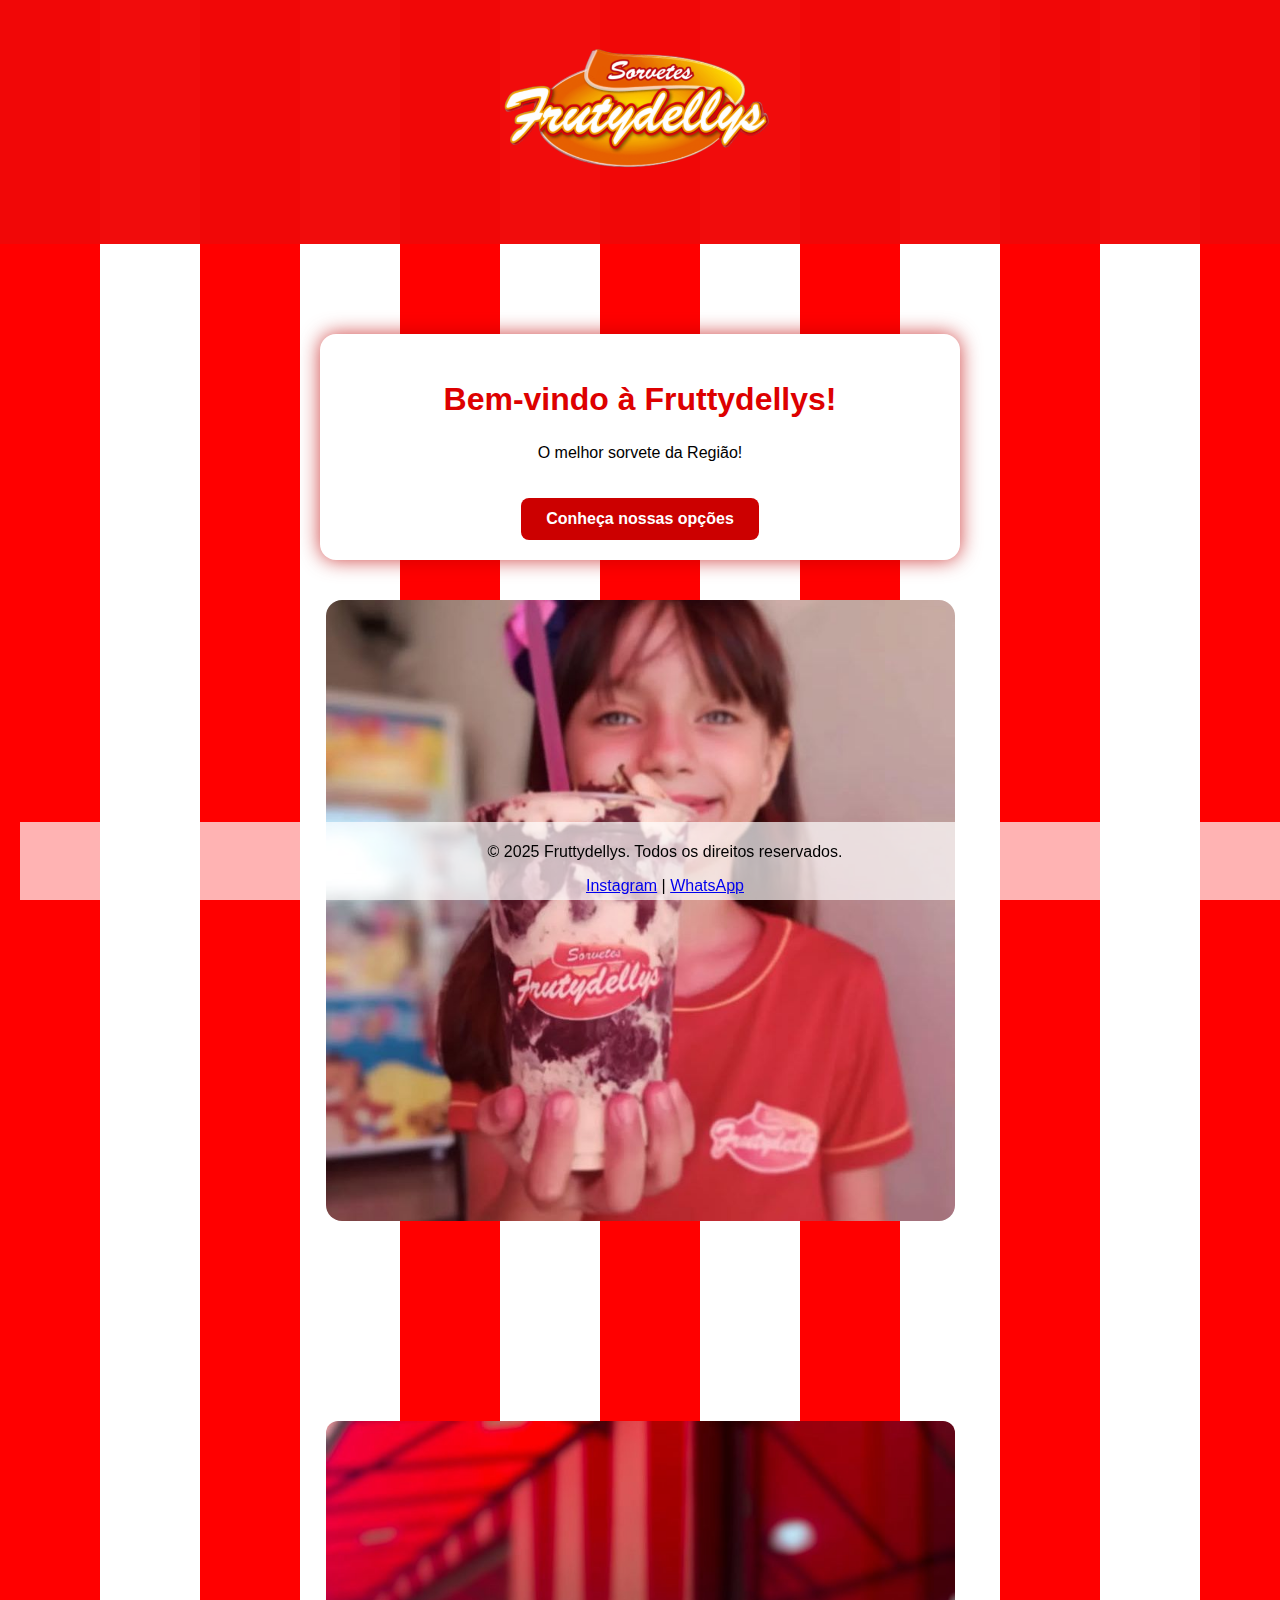
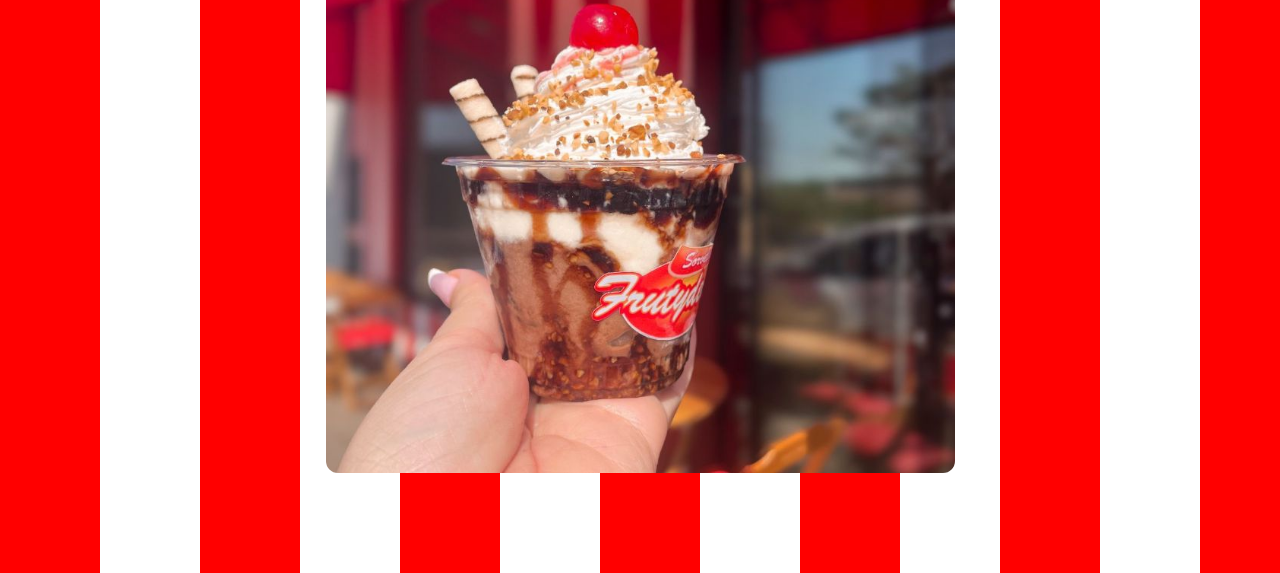
<file: Index.html>
<!DOCTYPE html>
<html lang="pt-br">
    <head>
        <meta charset="UTF-8">
        <meta name="viewport" content="width=device-width, initial-scale=1.0" />
        <title>Fruttydellys</title>
        <link rel="stylesheet" href="style.css">
    </head>
    <body>
    <header>
<img src="logosemfundo.png" alt="Logotipo da Fruttydellys"style="height: 200px;">

    <nav>
        <ul>
        </ul>
    </nav>
</header>
    <main>
         <section class="retangulo-central">
      <h2>Bem-vindo à Fruttydellys!</h2>
      <p>O melhor sorvete da Região!</p>
      <a href="Sabores.html" class="botao">Conheça nossas opções</a>
    </section>
   <div style="display: flex; justify-content: center; flex-wrap: wrap; gap: 200px; margin-top: 16px;">
  <img src="fundocrianca.png" alt="Ilustração de sorvetes" style="max-width: 629px; border-radius: 16px;">
   <img src="sundae.png" alt="Ilustração de sorvetes" style="max-width: 629px; border-radius: 12px;">
</div>
<footer>
    <p>&copy; 2025 Fruttydellys. Todos os direitos reservados.</p>
    <div class="social">
      <a href="#">Instagram</a> |  
      <a href="#">WhatsApp</a>
    </div>
</footer>
    </body>
</html>
</file>
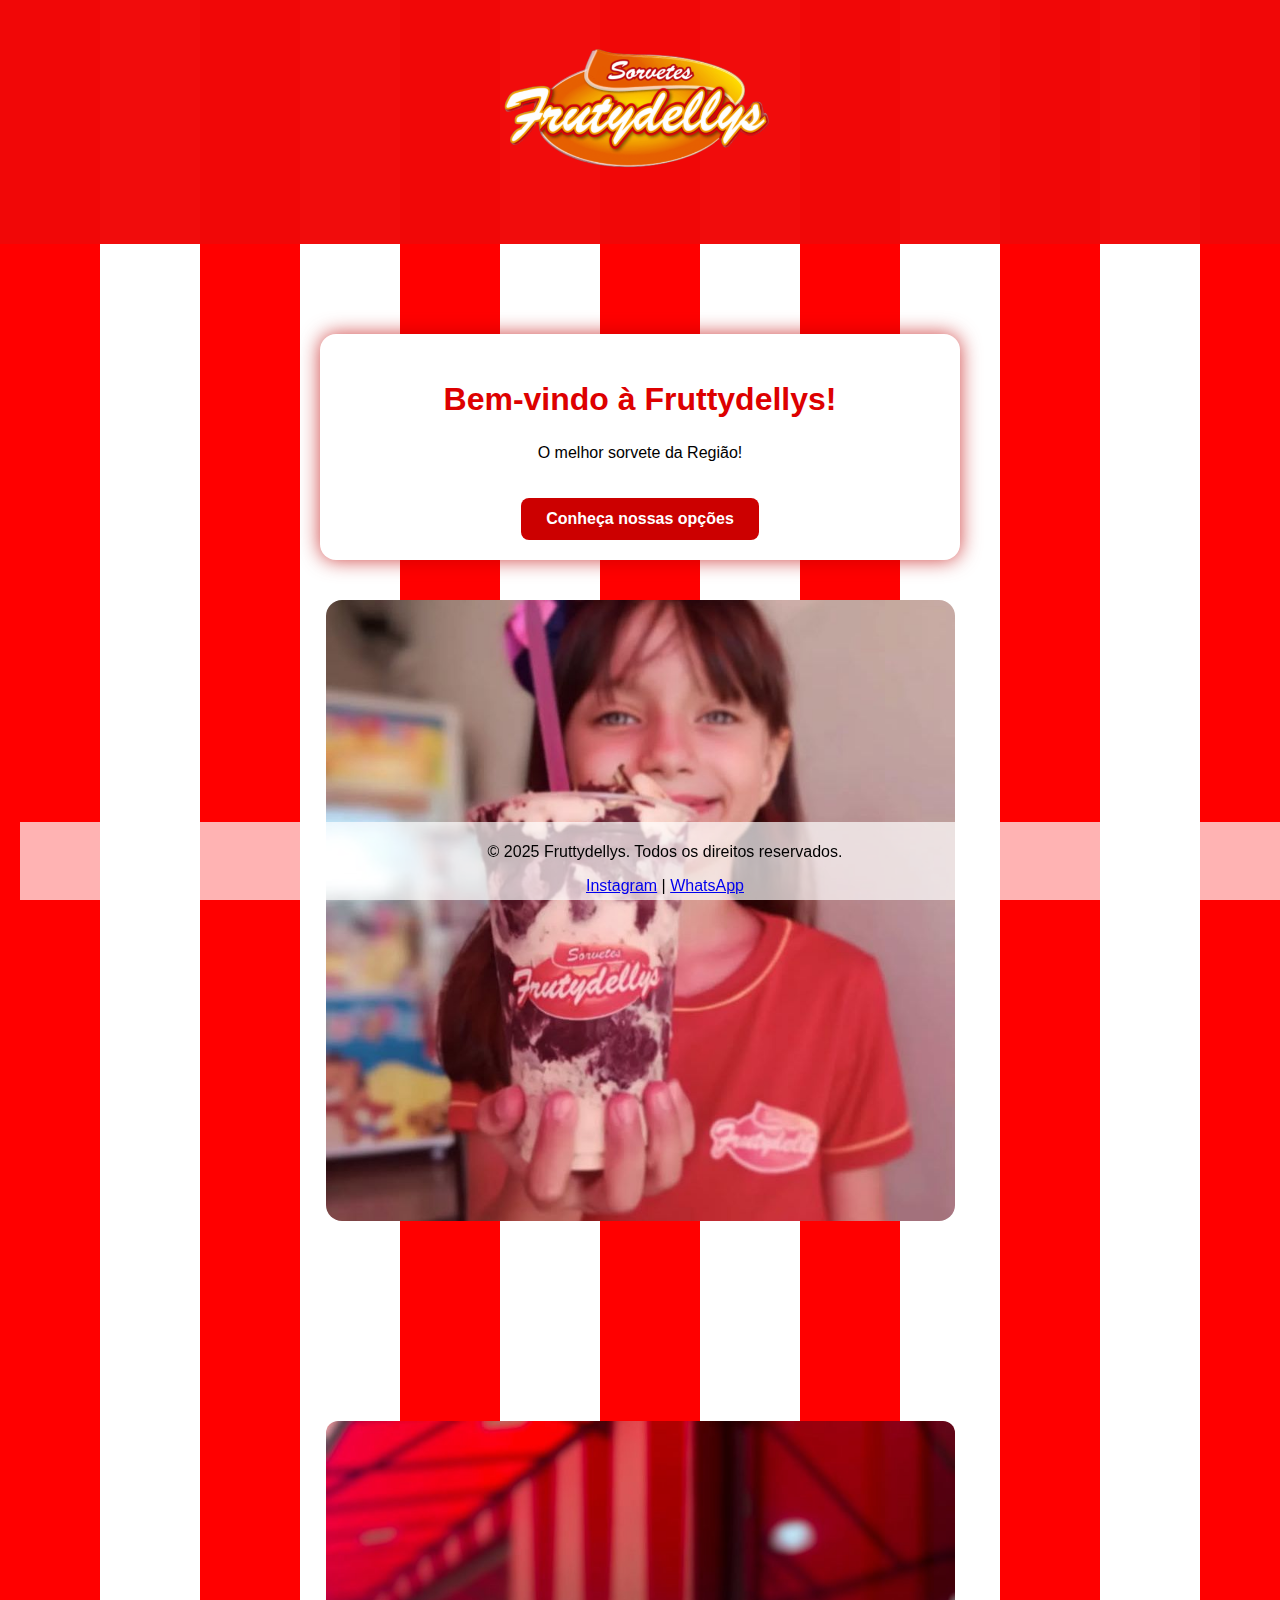
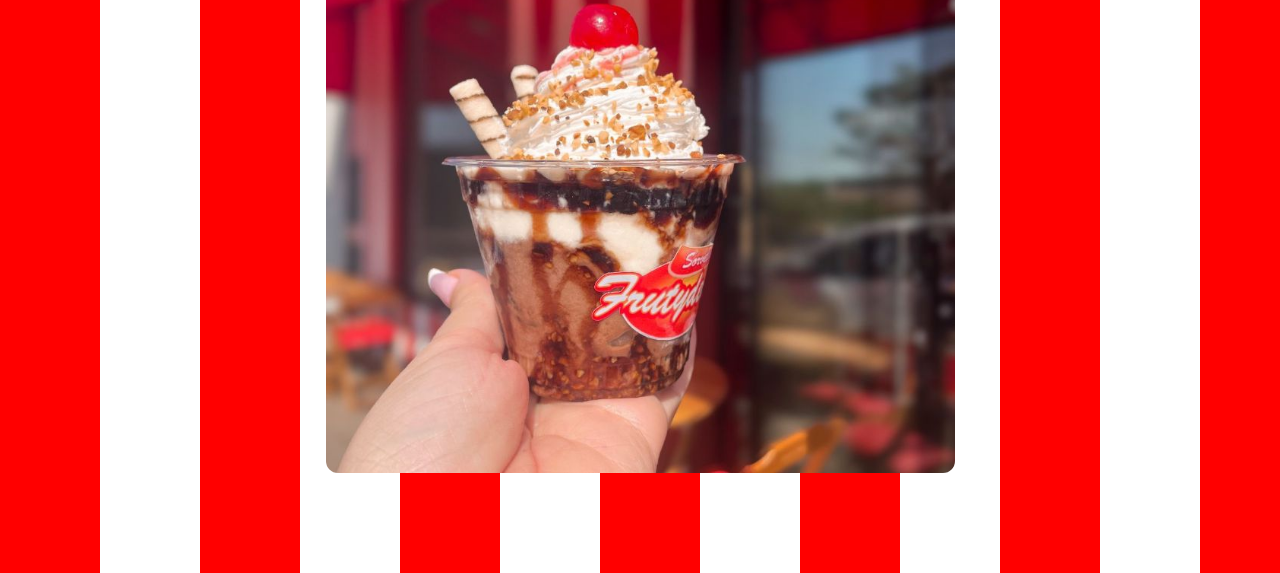
<file: index.html>
<!DOCTYPE html>
<html lang="pt-br">
    <head>
        <meta charset="UTF-8">
        <meta name="viewport" content="width=device-width, initial-scale=1.0" />
        <title>Fruttydellys</title>
        <link rel="stylesheet" href="style.css">
    </head>
    <body>
    <header>
<img src="logosemfundo.png" alt="Logotipo da Fruttydellys"style="height: 200px;">

    <nav>
        <ul>
        </ul>
    </nav>
</header>
    <main>
         <section class="retangulo-central">
      <h2>Bem-vindo à Fruttydellys!</h2>
      <p>O melhor sorvete da Região!</p>
      <a href="sabores.html" class="botao">Conheça nossas opções</a>
    </section>
   <div style="display: flex; justify-content: center; flex-wrap: wrap; gap: 200px; margin-top: 16px;">
  <img src="fundocrianca.png" alt="Ilustração de sorvetes" style="max-width: 629px; border-radius: 16px;">
   <img src="sundae.png" alt="Ilustração de sorvetes" style="max-width: 629px; border-radius: 12px;">
</div>
<footer>
    <p>&copy; 2025 Fruttydellys. Todos os direitos reservados.</p>
    <div class="social">
      <a href="https://www.instagram.com/frutydellysguapiacu_">Instagram</a> |  
      <a href="https://wa.me/5517991276425">WhatsApp</a>
    </div>
</footer>
    </body>
</html>
</file>
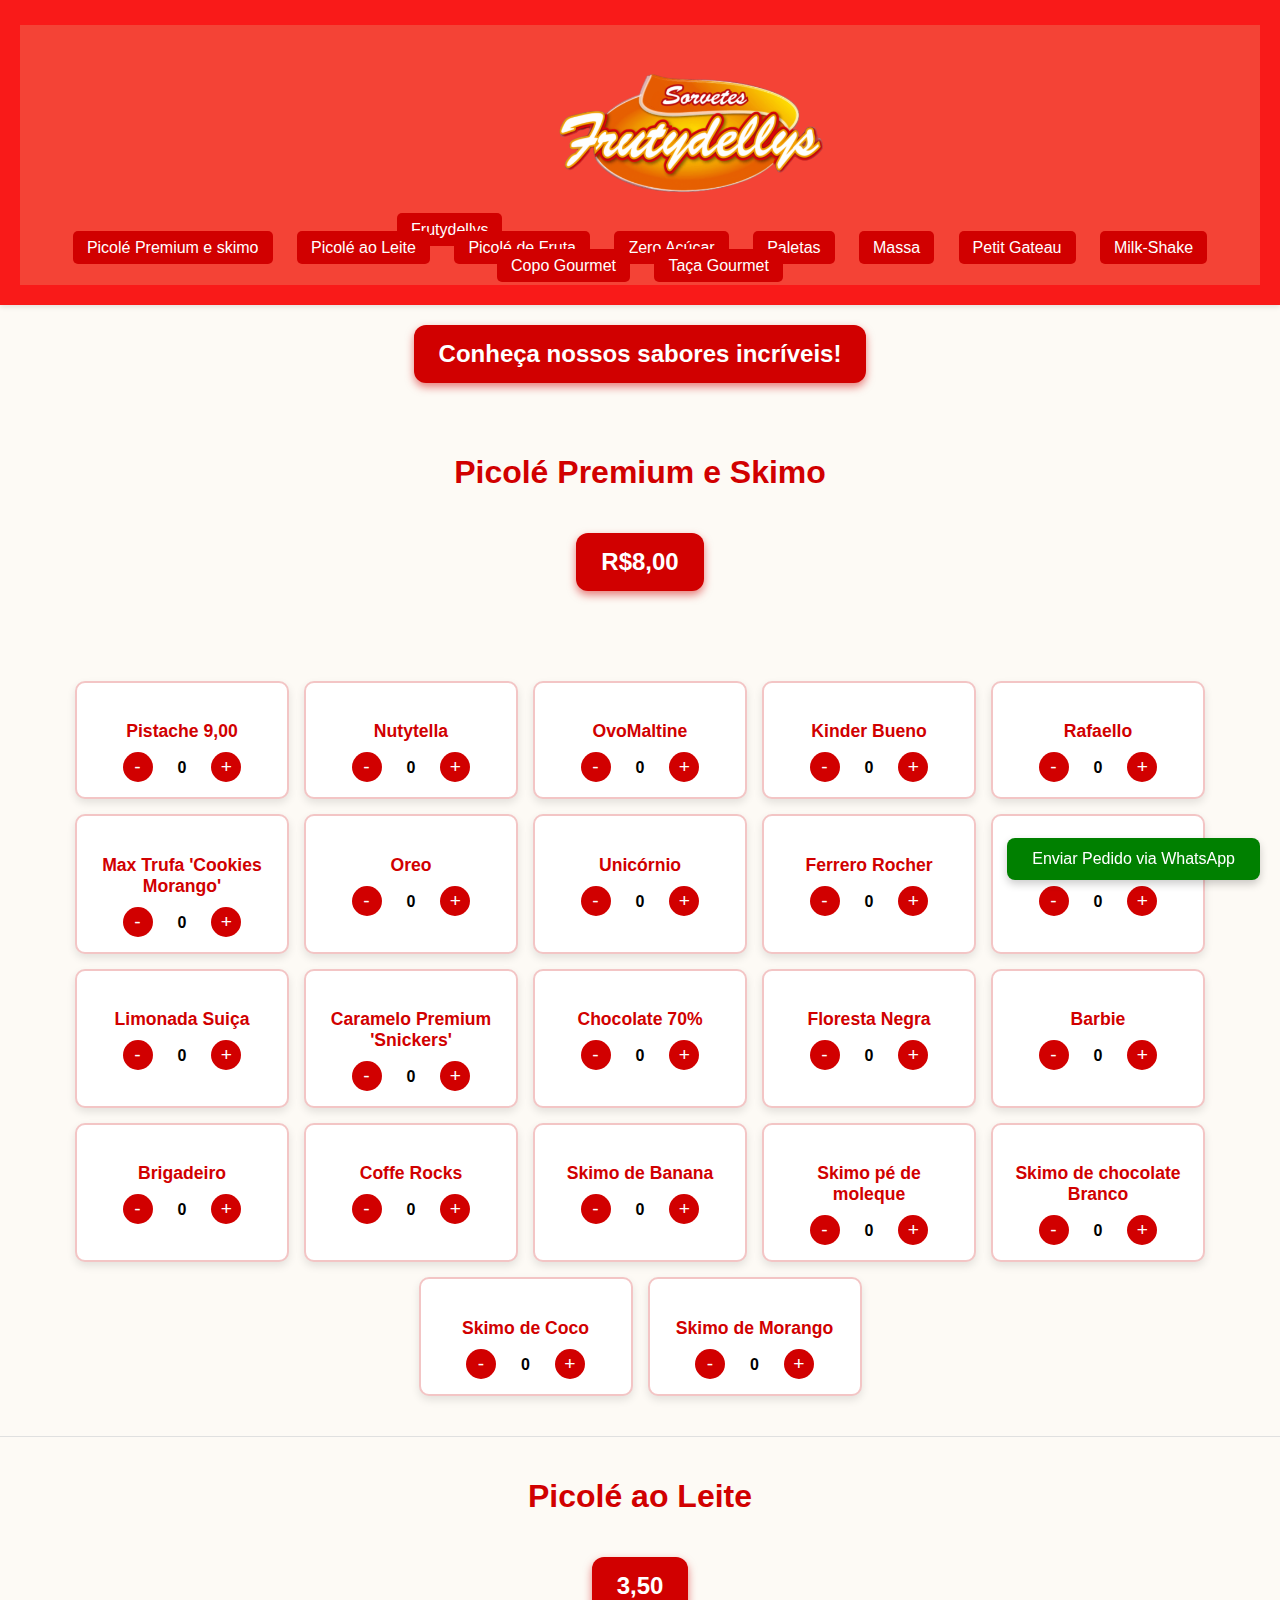
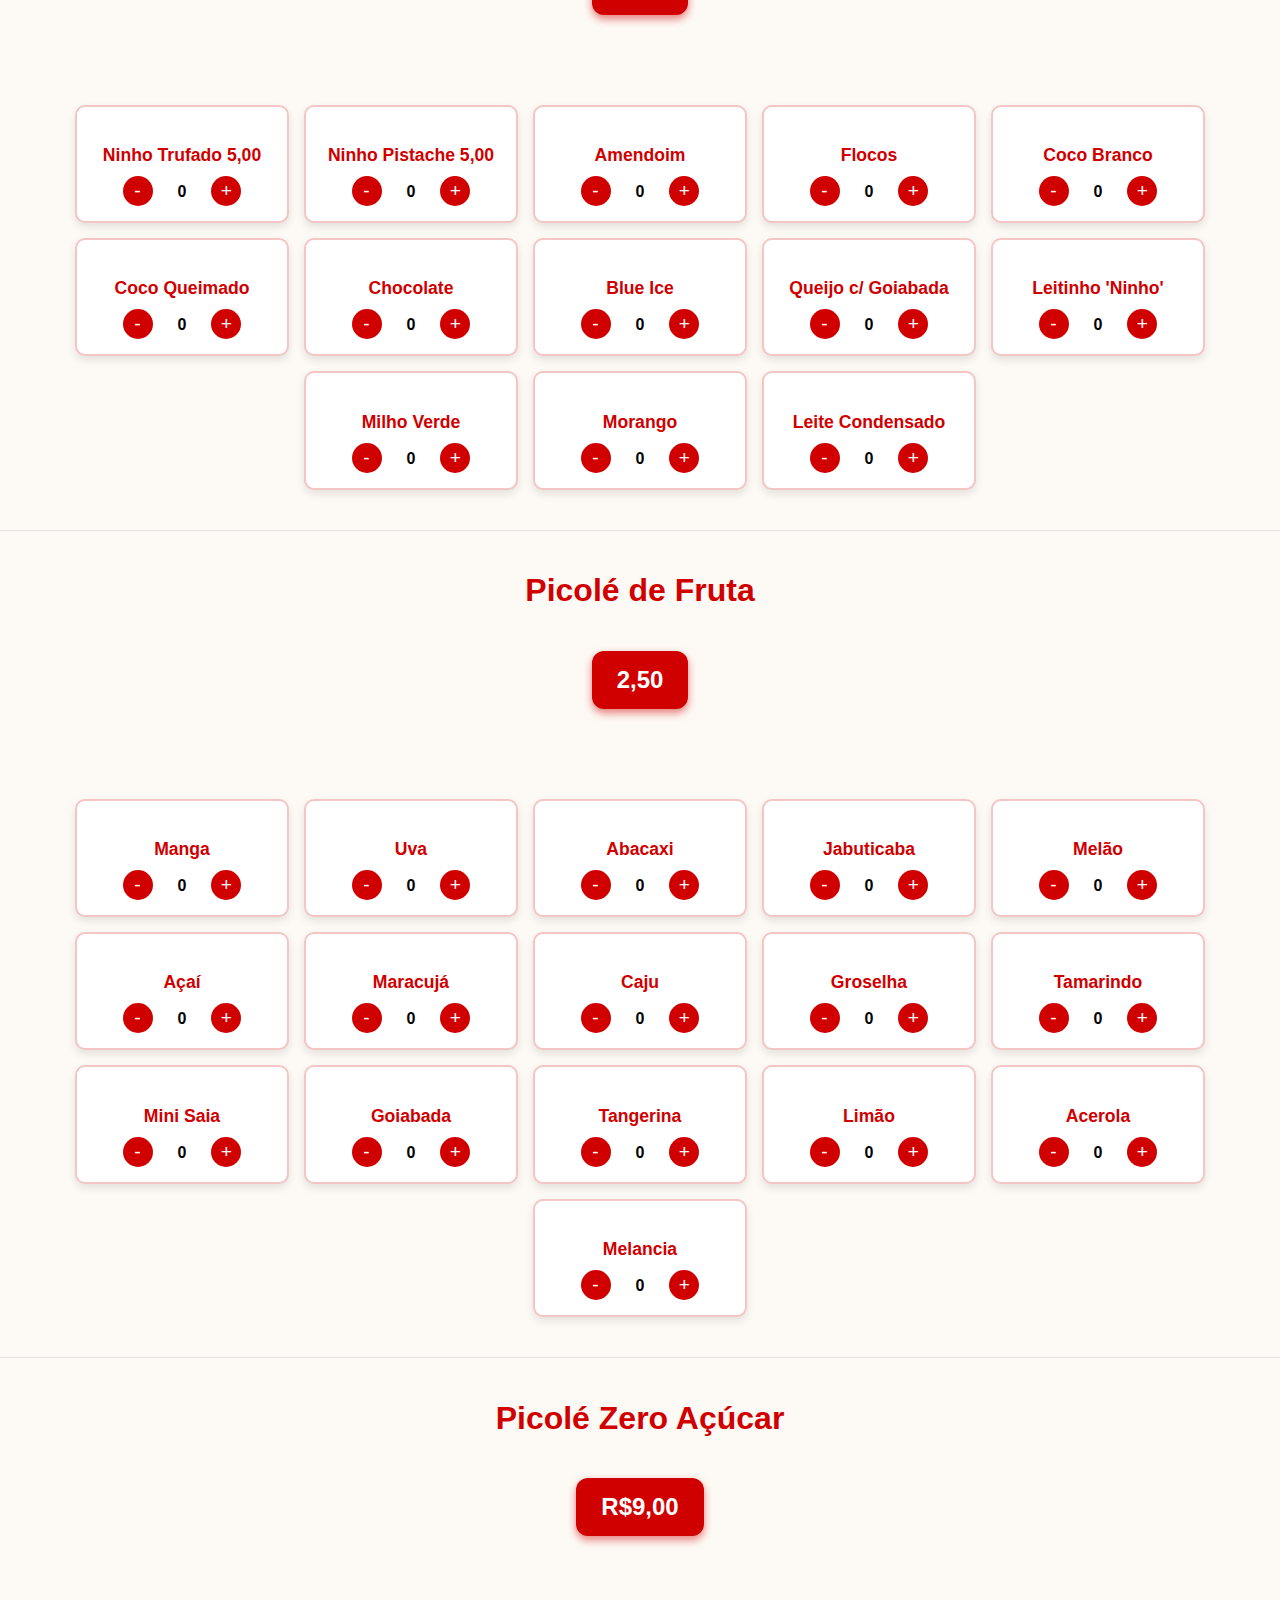
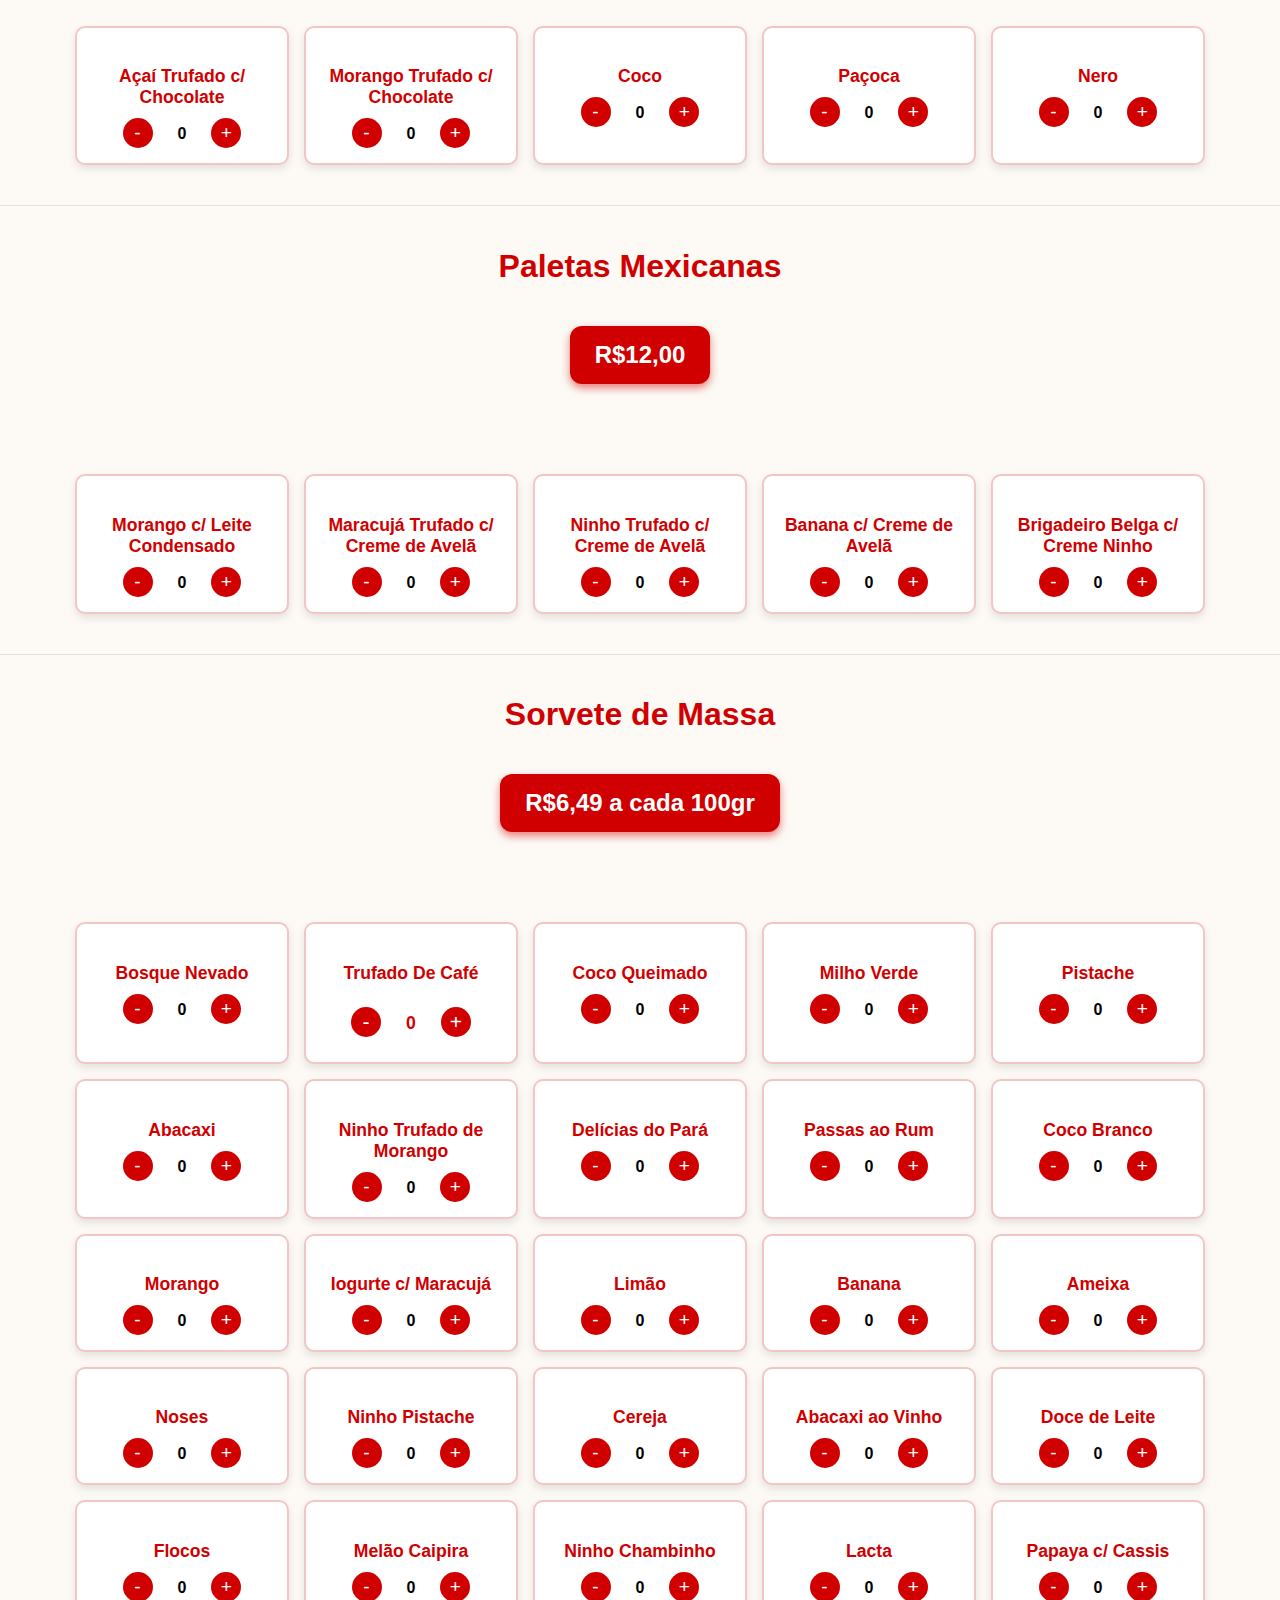
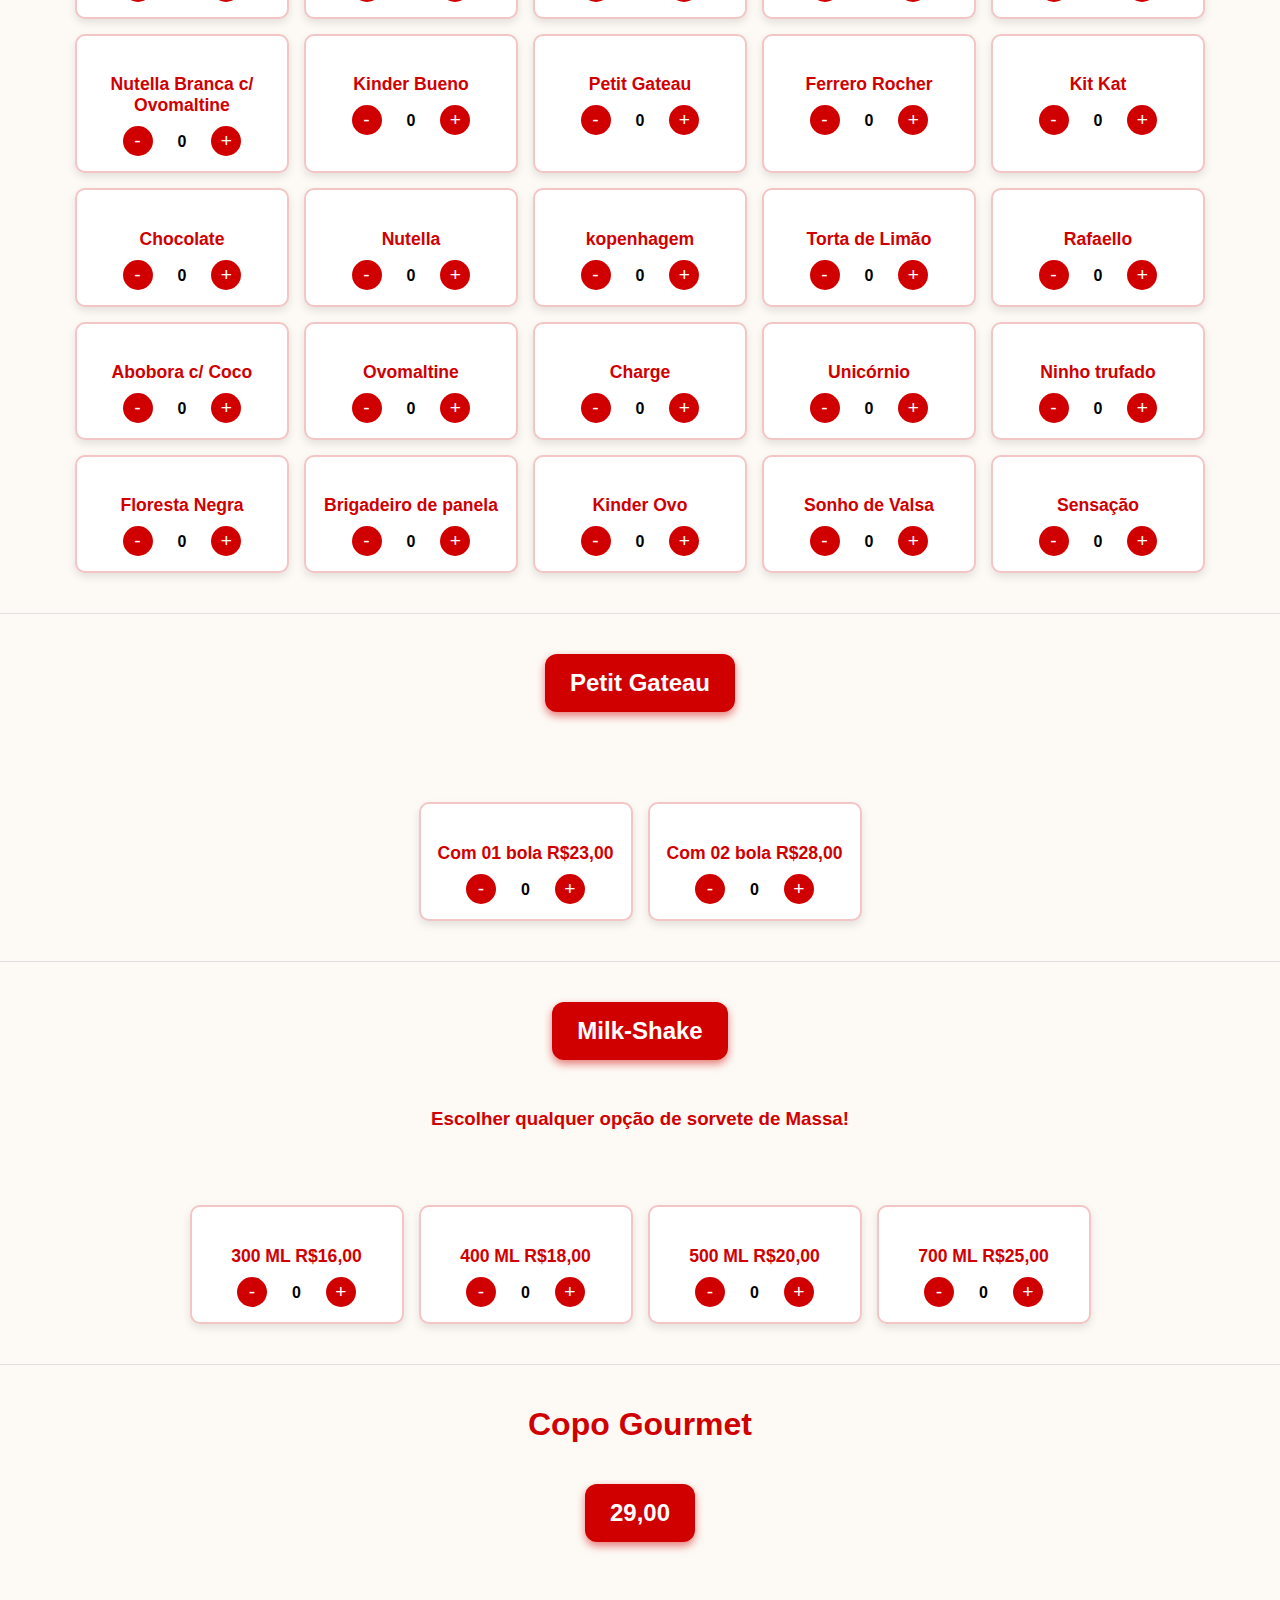
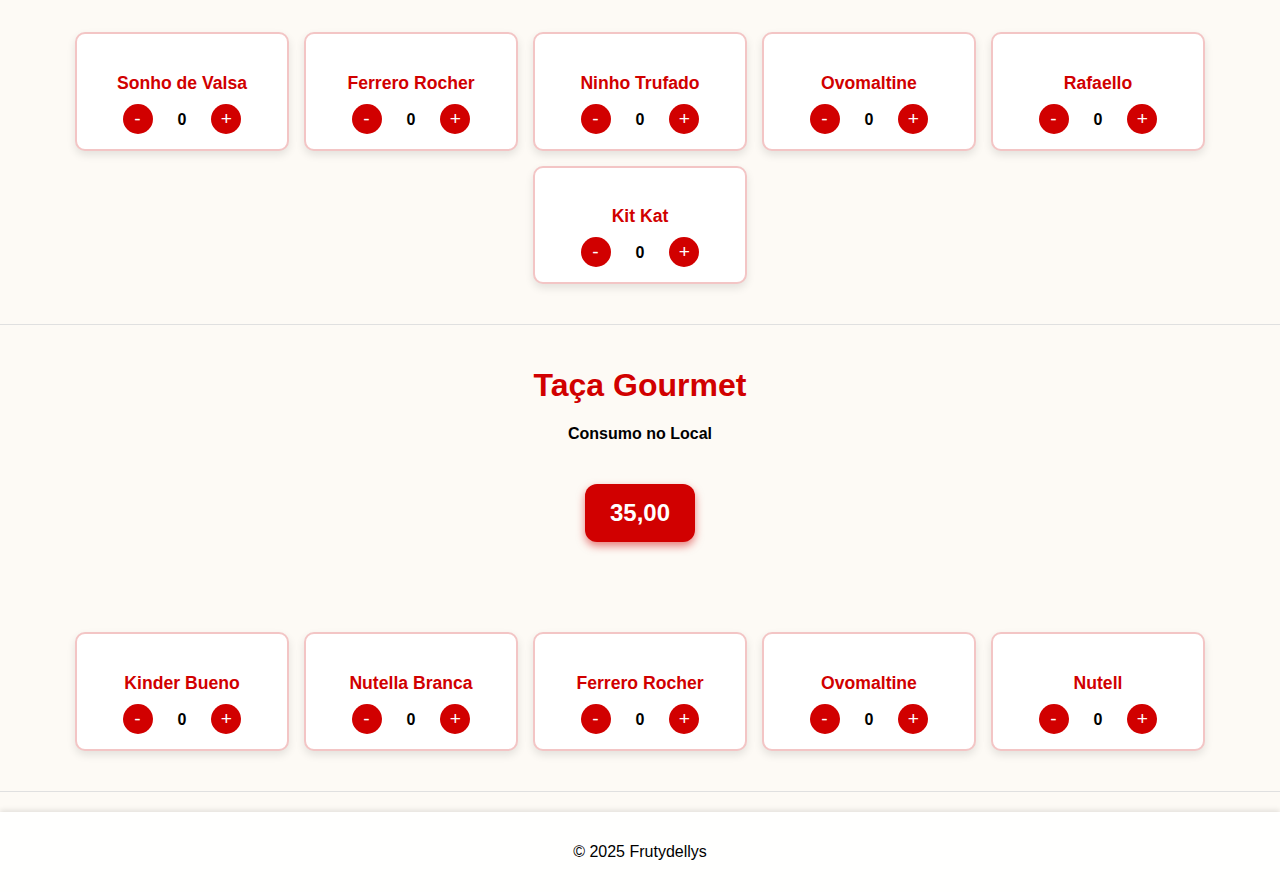
<file: Sabores.html>
<!DOCTYPE html>
<html lang="pt-br">
<head>
  <meta charset="UTF-8" />
  <meta name="viewport" content="width=device-width, initial-scale=1.0"/>
  <title>Sabores - Fruttydellys</title>
  <link rel="stylesheet" href="stylesabores.css">
</head>
<body>

<header class="header">
 <nav class="nav">
<a href="index.html" class="logo">Frutydellys</a>
  <img src="logosemfundo.png" alt="Frutydellys" style="height: 200px;">
  <button class="hamburger" aria-label="Abrir menu" aria-expanded="false" onclick="toggleMenu()">
 <div></div>
    <div></div>
    <div></div>
    </button>
<div class="menu">
    <a href="#premium e Skimo">Picolé Premium e skimo</a>
    <a href="#leite">Picolé ao Leite</a>
    <a href="#fruta">Picolé de Fruta</a>
    <a href="#zero">Zero Açúcar</a>
    <a href="#paletas">Paletas</a>
    <a href="#massa">Massa</a>
    <a href="#petit">Petit Gateau</a>
    <a href="#milkshake">Milk-Shake</a>
    <a href="#Copo Gourmet">Copo Gourmet</a>
    <a href="#Taça Gourmet">Taça Gourmet</a>
</div>
</nav>
</header>
<main>
  <h2>Conheça nossos sabores incríveis!</h2>
  
  <section id="premium e Skimo">
    <h1>Picolé Premium e Skimo</h1>
    <h2>R$8,00</h2>
<div class="container-cards"></div>
<div class="container-cards">

  <div class="card-sabor" data-categoria="Picolé Premium e Skimo">
      <h4>Pistache  9,00</h4>
      <button>-</button>
      <span>0</span>
      <button>+</button>
    </div>

    <div class="card-sabor" data-categoria="Picolé Premium e Skimo">
      <h4>Nutytella</h4>
      <button>-</button>
      <span>0</span>
      <button>+</button>
    </div>

    <div class="card-sabor" data-categoria="Picolé Premium e Skimo">
      <h4>OvoMaltine</h4>
      <button>-</button>
      <span>0</span>
      <button>+</button>
    </div>

    <div class="card-sabor" data-categoria="Picolé Premium e Skimo">
      <h4>Kinder Bueno</h4>
      <button>-</button>
      <span>0</span>
      <button>+</button>
    </div>

    <div class="card-sabor" data-categoria="Picolé Premium e Skimo">
      <h4>Rafaello</h4>
      <button>-</button>
      <span>0</span>
      <button>+</button>
    </div>
   
     <div class="card-sabor" data-categoria="Picolé Premium e Skimo">
      <h4>Max Trufa 'Cookies Morango'</h4>
      <button>-</button>
      <span>0</span>
      <button>+</button>
    </div>

     <div class="card-sabor" data-categoria="Picolé Premium e Skimo">
      <h4>Oreo</h4>
      <button>-</button>
      <span>0</span>
      <button>+</button>
    </div>

     <div class="card-sabor" data-categoria="Picolé Premium e Skimo">
      <h4>Unicórnio</h4>
      <button>-</button>
      <span>0</span>
      <button>+</button>
    </div>

     <div class="card-sabor" data-categoria="Picolé Premium e Skimo">
      <h4>Ferrero Rocher</h4>
      <button>-</button>
      <span>0</span>
      <button>+</button>
    </div>

    <div class="card-sabor" data-categoria="Picolé Premium e Skimo">
      <h4>Chokrante</h4>
      <button>-</button>
      <span>0</span>
      <button>+</button>
    </div>

    <div class="card-sabor" data-categoria="Picolé Premium e Skimo">
      <h4>Limonada Suiça</h4>
      <button>-</button>
      <span>0</span>
      <button>+</button>
    </div>

    <div class="card-sabor" data-categoria="Picolé Premium e Skimo">
      <h4>Caramelo Premium 'Snickers'</h4>
      <button>-</button>
      <span>0</span>
      <button>+</button>
    </div>

    <div class="card-sabor" data-categoria="Picolé Premium e Skimo">
      <h4>Chocolate 70%</h4>
      <button>-</button>
      <span>0</span>
      <button>+</button>
    </div>

    <div class="card-sabor" data-categoria="Picolé Premium e Skimo">
      <h4>Floresta Negra</h4>
      <button>-</button>
      <span>0</span>
      <button>+</button>
    </div>

    <div class="card-sabor" data-categoria="Picolé Premium e Skimo">
      <h4>Barbie</h4>
      <button>-</button>
      <span>0</span>
      <button>+</button>
    </div>

    <div class="card-sabor" data-categoria="Picolé Premium e Skimo">
      <h4>Brigadeiro</h4>
      <button>-</button>
      <span>0</span>
      <button>+</button>
    </div>

    <div class="card-sabor" data-categoria="Picolé Premium e Skimo">
      <h4>Coffe Rocks</h4>
      <button>-</button>
      <span>0</span>
      <button>+</button>
    </div>

    <div class="card-sabor" data-categoria="Picolé Premium e Skimo">
      <h4>Skimo de Banana</h4>
      <button>-</button>
      <span>0</span>
      <button>+</button>
    </div>

    <div class="card-sabor" data-categoria="Picolé Premium e Skimo">
      <h4>Skimo pé de moleque</h4>
      <button>-</button>
      <span>0</span>
      <button>+</button>
    </div>

    <div class="card-sabor" data-categoria="Picolé Premium e Skimo">
      <h4>Skimo de chocolate Branco</h4>
      <button>-</button>
      <span>0</span>
      <button>+</button>
    </div>

    
    <div class="card-sabor" data-categoria="Picolé Premium e Skimo">
      <h4>Skimo de Coco</h4>
      <button>-</button>
      <span>0</span>
      <button>+</button>
    </div>

    <div class="card-sabor" data-categoria="Picolé Premium e Skimo">
      <h4>Skimo de Morango</h4>
      <button>-</button>
      <span>0</span>
      <button>+</button>
    </div>

  </section>

  <section id="leite">

    <h1>Picolé ao Leite</h1>

    <h2>3,50</h2>
    
<div class="container-cards"></div>
<div class="container-cards">

     <div class="card-sabor" data-categoria="Picolé ao Leite">
      <h4>Ninho Trufado  5,00</h4>
      <button>-</button>
      <span>0</span>
      <button>+</button>
    </div>

<div class="card-sabor" data-categoria="Picolé ao Leite">
      <h4>Ninho Pistache  5,00</h4>
      <button>-</button>
      <span>0</span>
      <button>+</button>
    </div>

     <div class="card-sabor" data-categoria="Picolé ao Leite">
      <h4>Amendoim</h4>
      <button>-</button>
      <span>0</span>
      <button>+</button>
    </div>

     <div class="card-sabor" data-categoria="Picolé ao Leite">
      <h4>Flocos</h4>
      <button>-</button>
      <span>0</span>
      <button>+</button>
    </div>

     <div class="card-sabor" data-categoria="Picolé ao Leite">
      <h4>Coco Branco</h4>
      <button>-</button>
      <span>0</span>
      <button>+</button>
    </div>

     <div class="card-sabor" data-categoria="Picolé ao Leite">
      <h4>Coco Queimado</h4>
      <button>-</button>
      <span>0</span>
      <button>+</button>
    </div>

     <div class="card-sabor" data-categoria="Picolé ao Leite">
      <h4>Chocolate</h4>
      <button>-</button>
      <span>0</span>
      <button>+</button>
    </div>

     <div class="card-sabor" data-categoria="Picolé ao Leite">
      <h4>Blue Ice</h4>
      <button>-</button>
      <span>0</span>
      <button>+</button>
    </div>

     <div class="card-sabor" data-categoria="Picolé ao Leite">
      <h4>Queijo c/ Goiabada</h4>
      <button>-</button>
      <span>0</span>
      <button>+</button>
    </div>

    <div class="card-sabor" data-categoria="Picolé ao Leite">
      <h4>Leitinho 'Ninho'</h4>
      <button>-</button>
      <span>0</span>
      <button>+</button>
    </div>

    <div class="card-sabor" data-categoria="Picolé ao Leite">
      <h4>Milho Verde</h4>
      <button>-</button>
      <span>0</span>
      <button>+</button>
    </div>

    <div class="card-sabor" data-categoria="Picolé ao Leite">
      <h4>Morango</h4>
      <button>-</button>
      <span>0</span>
      <button>+</button>
    </div>

    <div class="card-sabor" data-categoria="Picolé ao Leite">
      <h4>Leite Condensado</h4>
      <button>-</button>
      <span>0</span>
      <button>+</button>
    </div>


  </section>

  <section id="fruta">
    <h1>Picolé de Fruta</h1>
    <h2>2,50</h2>
   <div class="container-cards"></div>
<div class="container-cards">

  <div class="card-sabor" data-categoria="Picolé de Fruta">
      <h4>Manga</h4>
      <button>-</button>
      <span>0</span>
      <button>+</button>
    </div>


    <div class="card-sabor" data-categoria="Picolé de Fruta">
      <h4>Uva</h4>
      <button>-</button>
      <span>0</span>
      <button>+</button>
    </div>


    <div class="card-sabor" data-categoria="Picolé de Fruta">
      <h4>Abacaxi</h4>
      <button>-</button>
      <span>0</span>
      <button>+</button>
    </div>


    <div class="card-sabor" data-categoria="Picolé de Fruta">
      <h4>Jabuticaba</h4>
      <button>-</button>
      <span>0</span>
      <button>+</button>
    </div>


    <div class="card-sabor" data-categoria="Picolé de Fruta">
      <h4>Melão</h4>
      <button>-</button>
      <span>0</span>
      <button>+</button>
    </div>

    <div class="card-sabor" data-categoria="Picolé de Fruta">
      <h4>Açaí</h4>
      <button>-</button>
      <span>0</span>
      <button>+</button>
    </div>

    <div class="card-sabor" data-categoria="Picolé de Fruta">
      <h4>Maracujá</h4>
      <button>-</button>
      <span>0</span>
      <button>+</button>
    </div>

    <div class="card-sabor" data-categoria="Picolé de Fruta">
      <h4>Caju</h4>
      <button>-</button>
      <span>0</span>
      <button>+</button>
    </div>

    <div class="card-sabor" data-categoria="Picolé de Fruta">
      <h4>Groselha</h4>
      <button>-</button>
      <span>0</span>
      <button>+</button>
    </div>

    <div class="card-sabor" data-categoria="Picolé de Fruta">
      <h4>Tamarindo</h4>
      <button>-</button>
      <span>0</span>
      <button>+</button>
    </div>

    <div class="card-sabor" data-categoria="Picolé de Fruta">
      <h4>Mini Saia</h4>
      <button>-</button>
      <span>0</span>
      <button>+</button>
    </div>

    <div class="card-sabor" data-categoria="Picolé de Fruta">
      <h4>Goiabada</h4>
      <button>-</button>
      <span>0</span>
      <button>+</button>
    </div>

    <div class="card-sabor"data-categoria="Picolé de Fruta">
      <h4>Tangerina</h4>
      <button>-</button>
      <span>0</span>
      <button>+</button>
    </div>

    <div class="card-sabor" data-categoria="Picolé de Fruta">
      <h4>Limão</h4>
      <button>-</button>
      <span>0</span>
      <button>+</button>
    </div>

    <div class="card-sabor" data-categoria="Picolé de Fruta">
      <h4>Acerola</h4>
      <button>-</button>
      <span>0</span>
      <button>+</button>
    </div>

    <div class="card-sabor" data-categoria="Picolé de Fruta">
      <h4>Melancia</h4>
      <button>-</button>
      <span>0</span>
      <button>+</button>
    </div>

  </section>

  <section id="zero">
    <h1>Picolé Zero Açúcar</h1>
    <h2>R$9,00</h2>
<div class="container-cards"></div>
<div class="container-cards">

  <div class="card-sabor" data-categoria="Picolé Zero">
      <h4>Açaí Trufado c/ Chocolate</h4>
      <button>-</button>
      <span>0</span>
      <button>+</button>
    </div>

    <div class="card-sabor" data-categoria="Picolé Zero">
      <h4>Morango Trufado c/ Chocolate</h4>
      <button>-</button>
      <span>0</span>
      <button>+</button>
    </div>

    <div class="card-sabor" data-categoria="Picolé Zero">
      <h4>Coco</h4>
      <button>-</button>
      <span>0</span>
      <button>+</button>
    </div>

    <div class="card-sabor" data-categoria="Picolé Zero">
      <h4>Paçoca</h4>
      <button>-</button>
      <span>0</span>
      <button>+</button>
    </div>

    <div class="card-sabor" data-categoria="Picolé Zero">
      <h4>Nero</h4>
      <button>-</button>
      <span>0</span>
      <button>+</button>
    </div>
  </section>

  <section id="paletas">
    <h1>Paletas Mexicanas</h1>
    <h2>R$12,00</h2>
<div class="container-cards"></div>
<div class="container-cards">

  <div class="card-sabor">
      <h4>Morango c/ Leite Condensado</h4>
      <button>-</button>
      <span>0</span>
      <button>+</button>
    </div>

  <div class="card-sabor">
      <h4>Maracujá Trufado c/ Creme de Avelã</h4>
      <button>-</button>
      <span>0</span>
      <button>+</button>
    </div>

  <div class="card-sabor">
      <h4>Ninho Trufado c/ Creme de Avelã</h4>
      <button>-</button>
      <span>0</span>
      <button>+</button>
    </div>

  <div class="card-sabor">
      <h4>Banana c/ Creme de Avelã</h4>
      <button>-</button>
      <span>0</span>
      <button>+</button>
    </div>

  <div class="card-sabor">
      <h4>Brigadeiro Belga c/ Creme Ninho</h4>
      <button>-</button>
      <span>0</span>
      <button>+</button>
    </div>
  
  </section>

  <section id="massa">
    <h1>Sorvete de Massa</h1>
   <h2>R$6,49 a cada 100gr</h2>
<div class="container-cards"></div>
<div class="container-cards">

  <div class="card-sabor">
      <h4>Bosque Nevado</h4>
      <button>-</button>
      <span>0</span>
      <button>+</button>
    </div>

<div class="card-sabor">
      <h4>Trufado De Café<h4>
      <button>-</button>
      <span>0</span>
      <button>+</button>
    </div>

    <div class="card-sabor">
      <h4>Coco Queimado </h4>
      <button>-</button>
      <span>0</span>
      <button>+</button>
    </div>

    <div class="card-sabor">
      <h4>Milho Verde</h4>
      <button>-</button>
      <span>0</span>
      <button>+</button>
    </div>

    <div class="card-sabor" data-categoria="Sorvete de Massa">
      <h4>Pistache</h4>
      <button>-</button>
      <span>0</span>
      <button>+</button>
    </div>

    <div class="card-sabor">
      <h4>Abacaxi</h4>
      <button>-</button>
      <span>0</span>
      <button>+</button>
    </div>

    <div class="card-sabor">
      <h4>Ninho Trufado de Morango</h4>
      <button>-</button>
      <span>0</span>
      <button>+</button>
    </div>

    <div class="card-sabor">
      <h4>Delícias do Pará</h4>
      <button>-</button>
      <span>0</span>
      <button>+</button>
    </div>

    <div class="card-sabor">
      <h4>Passas ao Rum</h4>
      <button>-</button>
      <span>0</span>
      <button>+</button>
    </div>

    <div class="card-sabor">
      <h4>Coco Branco</h4>
      <button>-</button>
      <span>0</span>
      <button>+</button>
    </div>

    <div class="card-sabor">
      <h4>Morango</h4>
      <button>-</button>
      <span>0</span>
      <button>+</button>
    </div>

    <div class="card-sabor">
      <h4>Iogurte c/ Maracujá</h4>
      <button>-</button>
      <span>0</span>
      <button>+</button>
    </div>

    <div class="card-sabor">
      <h4>Limão</h4>
      <button>-</button>
      <span>0</span>
      <button>+</button>
    </div>

    <div class="card-sabor">
      <h4>Banana</h4>
      <button>-</button>
      <span>0</span>
      <button>+</button>
    </div>

    <div class="card-sabor">
      <h4>Ameixa</h4>
      <button>-</button>
      <span>0</span>
      <button>+</button>
    </div>

    <div class="card-sabor">
      <h4>Noses</h4>
      <button>-</button>
      <span>0</span>
      <button>+</button>
    </div>

    <div class="card-sabor">
      <h4>Ninho Pistache</h4>
      <button>-</button>
      <span>0</span>
      <button>+</button>
    </div>

    <div class="card-sabor">
      <h4>Cereja</h4>
      <button>-</button>
      <span>0</span>
      <button>+</button>
    </div>

    <div class="card-sabor">
      <h4>Abacaxi ao Vinho</h4>
      <button>-</button>
      <span>0</span>
      <button>+</button>
    </div>

    <div class="card-sabor">
      <h4>Doce de Leite</h4>
      <button>-</button>
      <span>0</span>
      <button>+</button>
    </div>

    <div class="card-sabor">
      <h4>Flocos</h4>
      <button>-</button>
      <span>0</span>
      <button>+</button>
    </div>

    <div class="card-sabor">
      <h4>Melão Caipira</h4>
      <button>-</button>
      <span>0</span>
      <button>+</button>
    </div>

    <div class="card-sabor">
      <h4>Ninho Chambinho</h4>
      <button>-</button>
      <span>0</span>
      <button>+</button>
    </div>

    <div class="card-sabor">
      <h4>Lacta</h4>
      <button>-</button>
      <span>0</span>
      <button>+</button>
    </div>

    <div class="card-sabor">
      <h4>Papaya c/ Cassis</h4>
      <button>-</button>
      <span>0</span>
      <button>+</button>
    </div>

    <div class="card-sabor">
      <h4>Nutella Branca c/ Ovomaltine</h4>
      <button>-</button>
      <span>0</span>
      <button>+</button>
    </div>

    <div class="card-sabor">
      <h4>Kinder Bueno</h4>
      <button>-</button>
      <span>0</span>
      <button>+</button>
    </div>

    <div class="card-sabor">
      <h4>Petit Gateau</h4>
      <button>-</button>
      <span>0</span>
      <button>+</button>
    </div>

    <div class="card-sabor">
      <h4>Ferrero Rocher</h4>
      <button>-</button>
      <span>0</span>
      <button>+</button>
    </div>

    <div class="card-sabor">
      <h4>Kit Kat</h4>
      <button>-</button>
      <span>0</span>
      <button>+</button>
    </div>

    <div class="card-sabor">
      <h4>Chocolate</h4>
      <button>-</button>
      <span>0</span>
      <button>+</button>
    </div>

    <div class="card-sabor">
      <h4>Nutella</h4>
      <button>-</button>
      <span>0</span>
      <button>+</button>
    </div>

    <div class="card-sabor">
      <h4>kopenhagem</h4>
      <button>-</button>
      <span>0</span>
      <button>+</button>
    </div>
    

    <div class="card-sabor">
      <h4>Torta de Limão</h4>
      <button>-</button>
      <span>0</span>
      <button>+</button>
    </div>

    <div class="card-sabor">
      <h4>Rafaello</h4>
      <button>-</button>
      <span>0</span>
      <button>+</button>
    </div>

    <div class="card-sabor">
      <h4>Abobora c/ Coco</h4>
      <button>-</button>
      <span>0</span>
      <button>+</button>
    </div>

    <div class="card-sabor">
      <h4>Ovomaltine</h4>
      <button>-</button>
      <span>0</span>
      <button>+</button>
    </div>

    <div class="card-sabor">
      <h4>Charge</h4>
      <button>-</button>
      <span>0</span>
      <button>+</button>
    </div>

    <div class="card-sabor">
      <h4>Unicórnio</h4>
      <button>-</button>
      <span>0</span>
      <button>+</button>
    </div>

    <div class="card-sabor">
      <h4>Ninho trufado</h4>
      <button>-</button>
      <span>0</span>
      <button>+</button>
    </div>

    <div class="card-sabor">
      <h4>Floresta Negra</h4>
      <button>-</button>
      <span>0</span>
      <button>+</button>
    </div>

    <div class="card-sabor">
      <h4>Brigadeiro de panela</h4>
      <button>-</button>
      <span>0</span>
      <button>+</button>
    </div>

     <div class="card-sabor">
      <h4>Kinder Ovo</h4>
      <button>-</button>
      <span>0</span>
      <button>+</button>
    </div>

     <div class="card-sabor">
      <h4>Sonho de Valsa</h4>
      <button>-</button>
      <span>0</span>
      <button>+</button>
    </div>

     <div class="card-sabor">
      <h4>Sensação</h4>
      <button>-</button>
      <span>0</span>
      <button>+</button>
    </div>

  </section>

  <section id="petit">
    <h2>Petit Gateau</h2>
<div class="container-cards"></div>
<div class="container-cards">

  <div class="card-sabor">
      <h4> Com 01 bola R$23,00</h4>
      <button>-</button>
      <span>0</span>
      <button>+</button>
    </div>

    <div class="card-sabor">
      <h4> Com 02 bola R$28,00</h4>
      <button>-</button>
      <span>0</span>
      <button>+</button>
    </div>
   
  </section>

  <section id="milkshake">
    <h2>Milk-Shake</h2>
    <h3>Escolher qualquer opção de sorvete de Massa!</h3>
    <div class="container-cards"></div>
<div class="container-cards">

    <div class="card-sabor">
      <h4>300 ML R$16,00</h4>
      <button>-</button>
      <span>0</span>
      <button>+</button>
    </div>

<div class="card-sabor">
  <h4>400 ML R$18,00</h4>
      <button>-</button>
      <span>0</span>
      <button>+</button>
    </div>

    <div class="card-sabor">
  <h4>500 ML R$20,00</h4>
      <button>-</button>
      <span>0</span>
      <button>+</button>
    </div>

    <div class="card-sabor">
    <h4>700 ML R$25,00</h4>
      <button>-</button>
      <span>0</span>
      <button>+</button>
    </div>

  </section>

  <section id="Copo Gourmet">
    <h1>Copo Gourmet</h1>
    <h2>29,00</h2>
    <div class="container-cards"></div>
<div class="container-cards">

  <div class="card-sabor">
    <h4>Sonho de Valsa</h4>
      <button>-</button>
      <span>0</span>
      <button>+</button>
    </div>

     <div class="card-sabor">
    <h4>Ferrero Rocher</h4>
      <button>-</button>
      <span>0</span>
      <button>+</button>
    </div>

     <div class="card-sabor">
    <h4>Ninho Trufado</h4>
      <button>-</button>
      <span>0</span>
      <button>+</button>
    </div>

     <div class="card-sabor">
    <h4>Ovomaltine</h4>
      <button>-</button>
      <span>0</span>
      <button>+</button>
    </div>

     <div class="card-sabor">
    <h4>Rafaello</h4>
      <button>-</button>
      <span>0</span>
      <button>+</button>
    </div>

     <div class="card-sabor">
    <h4>Kit Kat</h4>
      <button>-</button>
      <span>0</span>
      <button>+</button>
    </div>

  </section>

  <section id="Taça Gourmet">
    <h1>Taça Gourmet</h1>
    <h4>Consumo no Local</h4>
    <h2>35,00</h2>
    <div class="container-cards"></div>
<div class="container-cards">

  <div class="card-sabor">
    <h4>Kinder Bueno</h4>
      <button>-</button>
      <span>0</span>
      <button>+</button>
    </div>

     <div class="card-sabor">
    <h4>Nutella Branca</h4>
      <button>-</button>
      <span>0</span>
      <button>+</button>
    </div>

     <div class="card-sabor">
    <h4>Ferrero Rocher</h4>
      <button>-</button>
      <span>0</span>
      <button>+</button>
    </div>

     <div class="card-sabor">
    <h4>Ovomaltine</h4>
      <button>-</button>
      <span>0</span>
      <button>+</button>
    </div>

     <div class="card-sabor">
    <h4>Nutell</h4>
      <button>-</button>
      <span>0</span>
      <button>+</button>
    </div>
  </section>

  <button class="carrinho" onclick="enviarPedido()">Enviar Pedido via WhatsApp</button>
</main>

<footer>
  <p>&copy; 2025 Frutydellys</p>
</footer>

<script>
  function toggleMenu() {
    const menu = document.querySelector('.menu');
    const button = document.querySelector('.hamburger');
    const isExpanded = button.getAttribute('aria-expanded') === 'true';

    menu.classList.toggle('show');
    button.setAttribute('aria-expanded', !isExpanded);
  }

  // Função para os botões + e -
  document.querySelectorAll('.card-sabor').forEach(card => {
    const menos = card.querySelector('button:first-of-type');
    const mais = card.querySelector('button:last-of-type');
    const valor = card.querySelector('span');

    menos.addEventListener('click', () => {
      let qtd = parseInt(valor.textContent);
      if (qtd > 0) valor.textContent = qtd - 1;
    });

    mais.addEventListener('click', () => {
      let qtd = parseInt(valor.textContent);
      valor.textContent = qtd + 1;
    });
  });

  // Função para enviar pedido no WhatsApp
  function enviarPedido() {
    let mensagem = 'Olá! Gostaria de fazer um pedido:\n';
    document.querySelectorAll('.card-sabor').forEach(card => {
      const sabor = card.querySelector('h4').textContent;
      const categoria = card.getAttribute('data-categoria');
      const qtd = parseInt(card.querySelector('span').textContent);
      if (qtd > 0) {
       mensagem += `• ${sabor} (${categoria}): ${qtd}\n`;
      }
    });

    if (mensagem === 'Olá! Gostaria de fazer um pedido:\n') {
      alert('Você precisa selecionar pelo menos um sabor antes de enviar.');
      return;
    }

    const numeroWhatsApp = '5517991276425';
    const link = `https://wa.me/${numeroWhatsApp}?text=${encodeURIComponent(mensagem)}`;
    window.open(link, '_blank');
  }
</script>

</body>
</html>
</file>
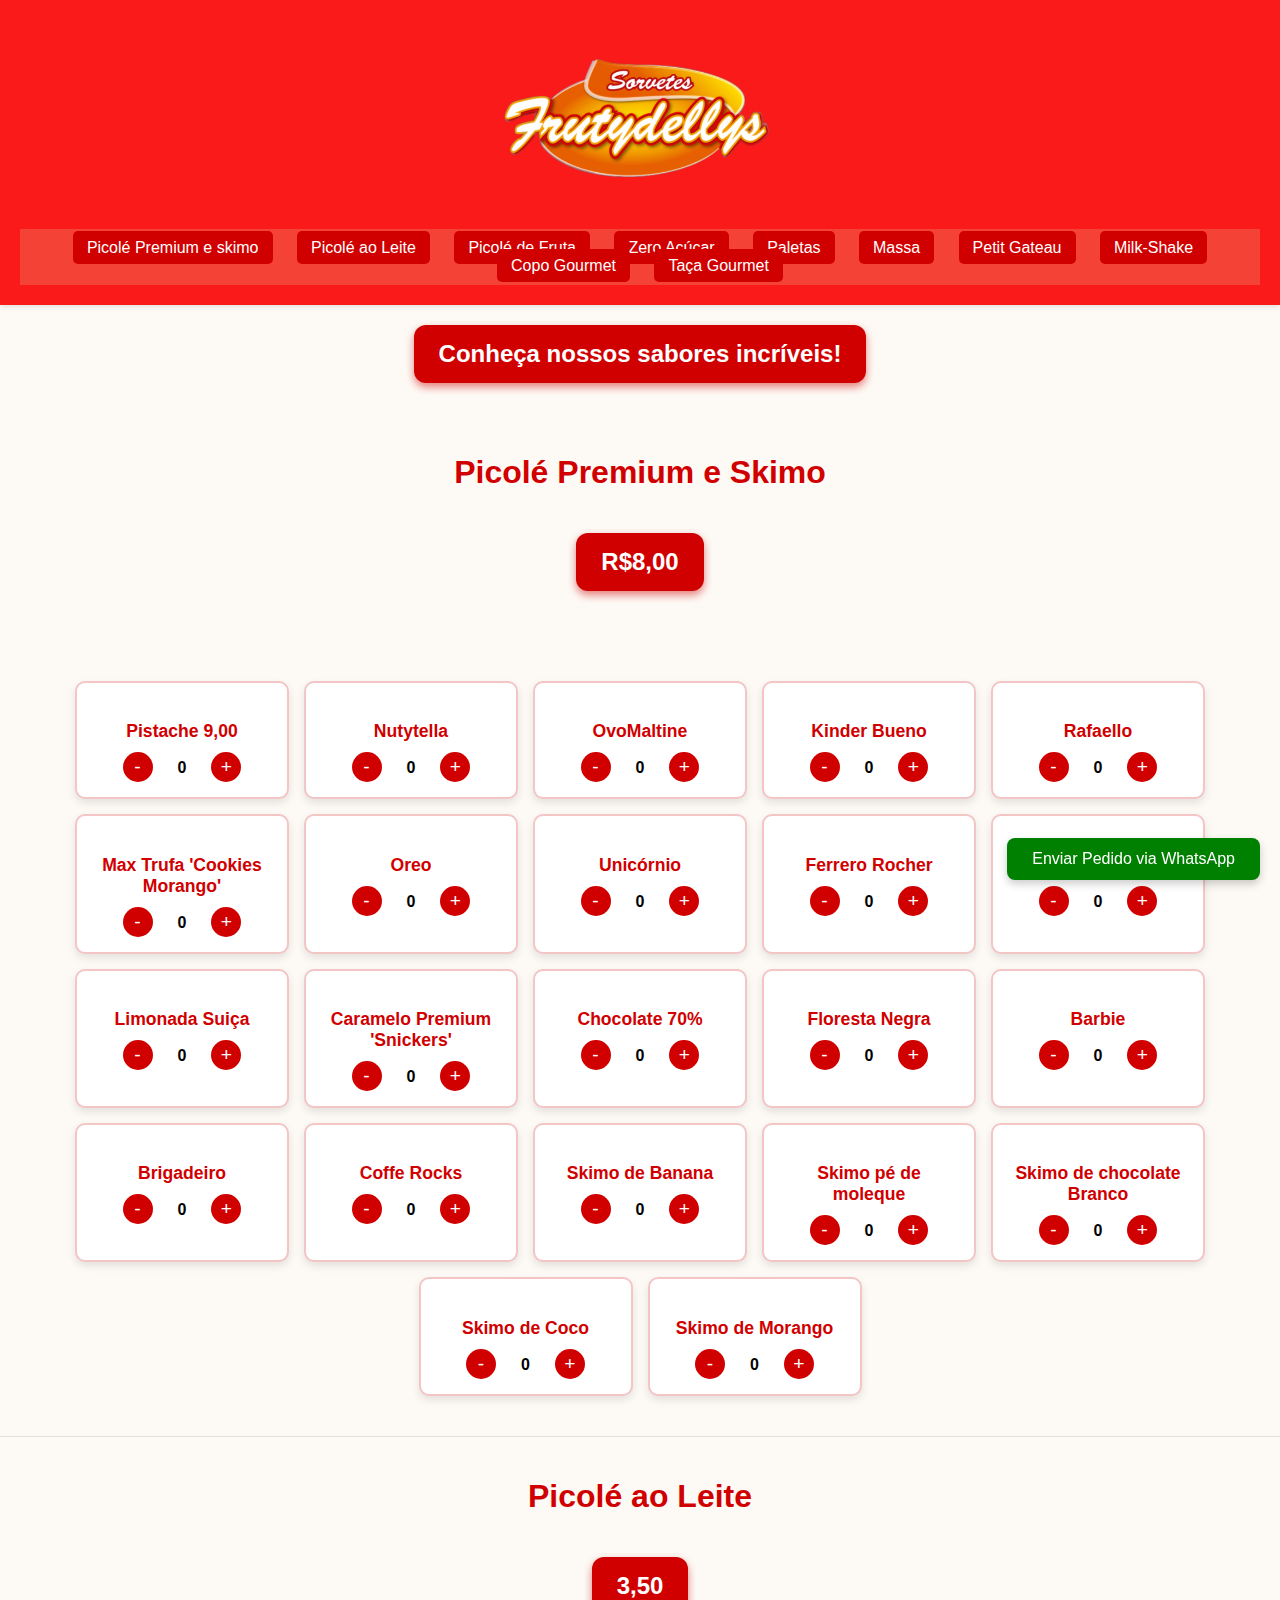
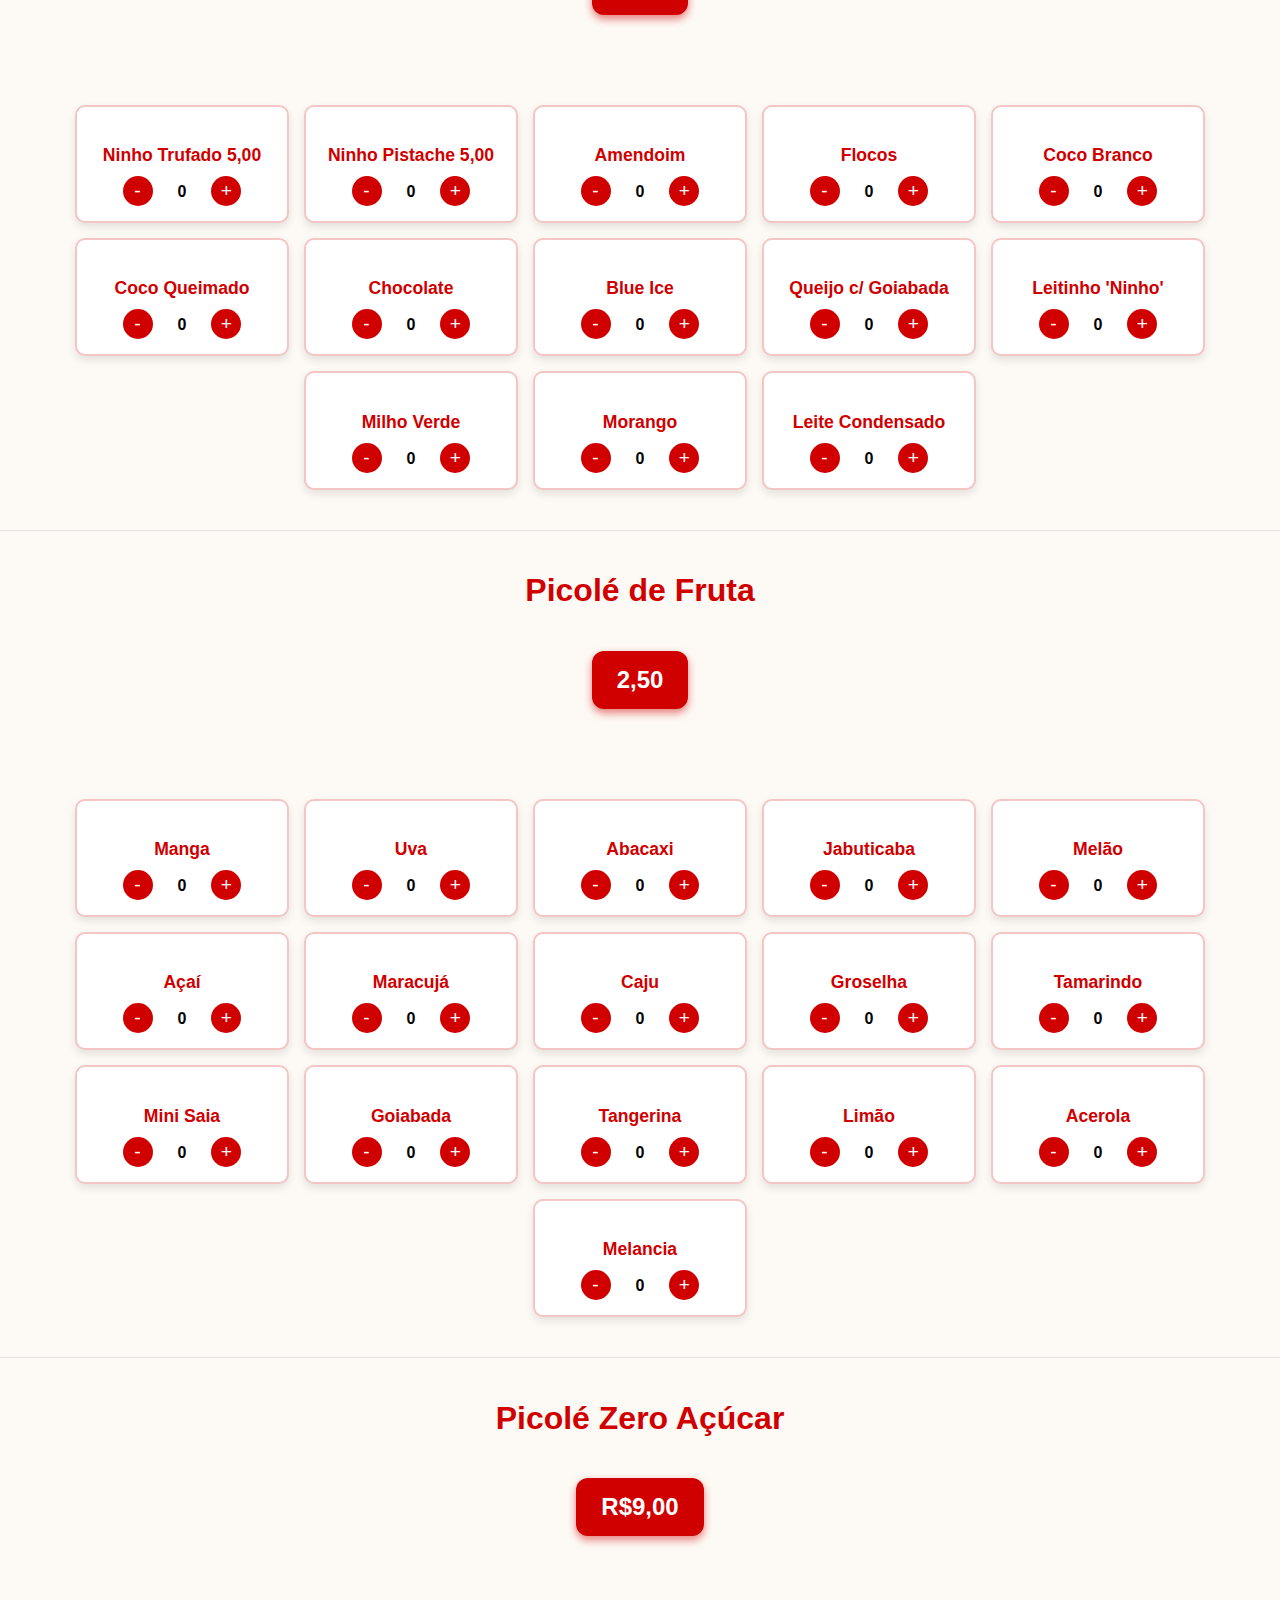
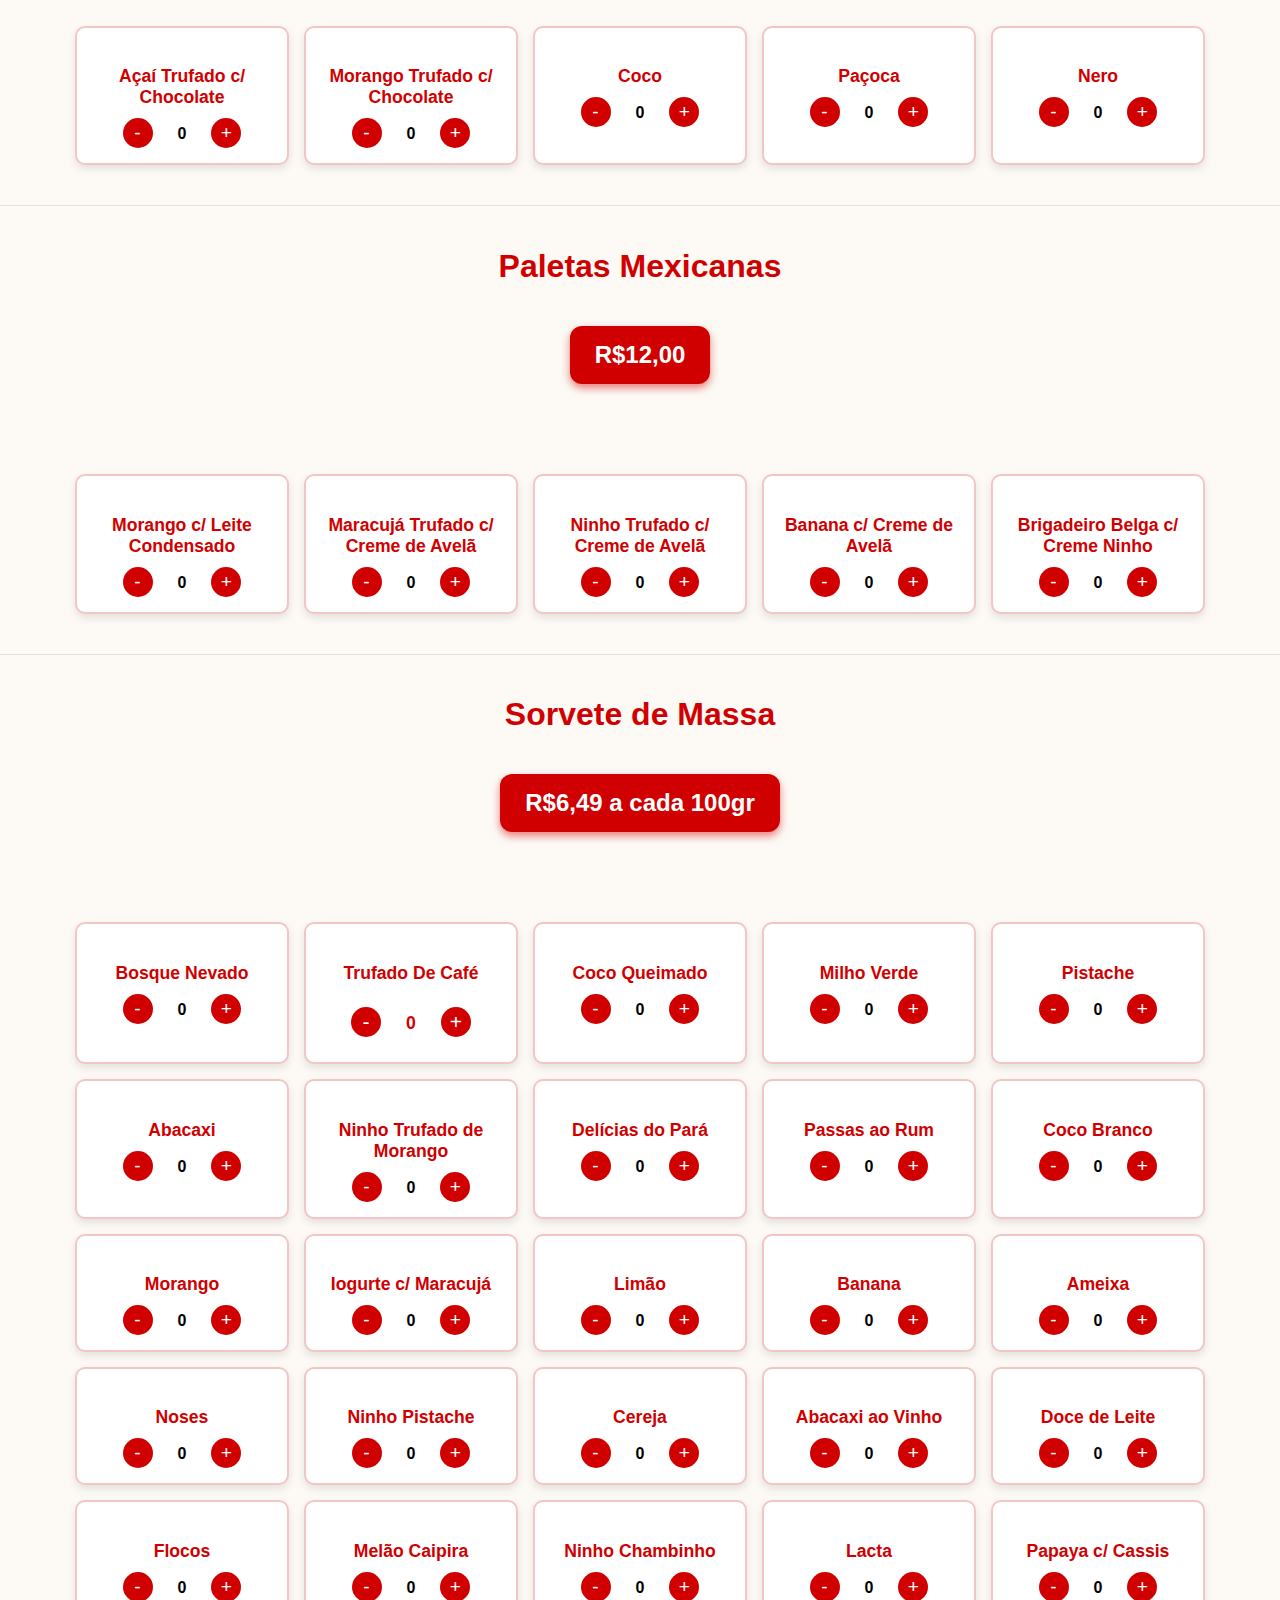
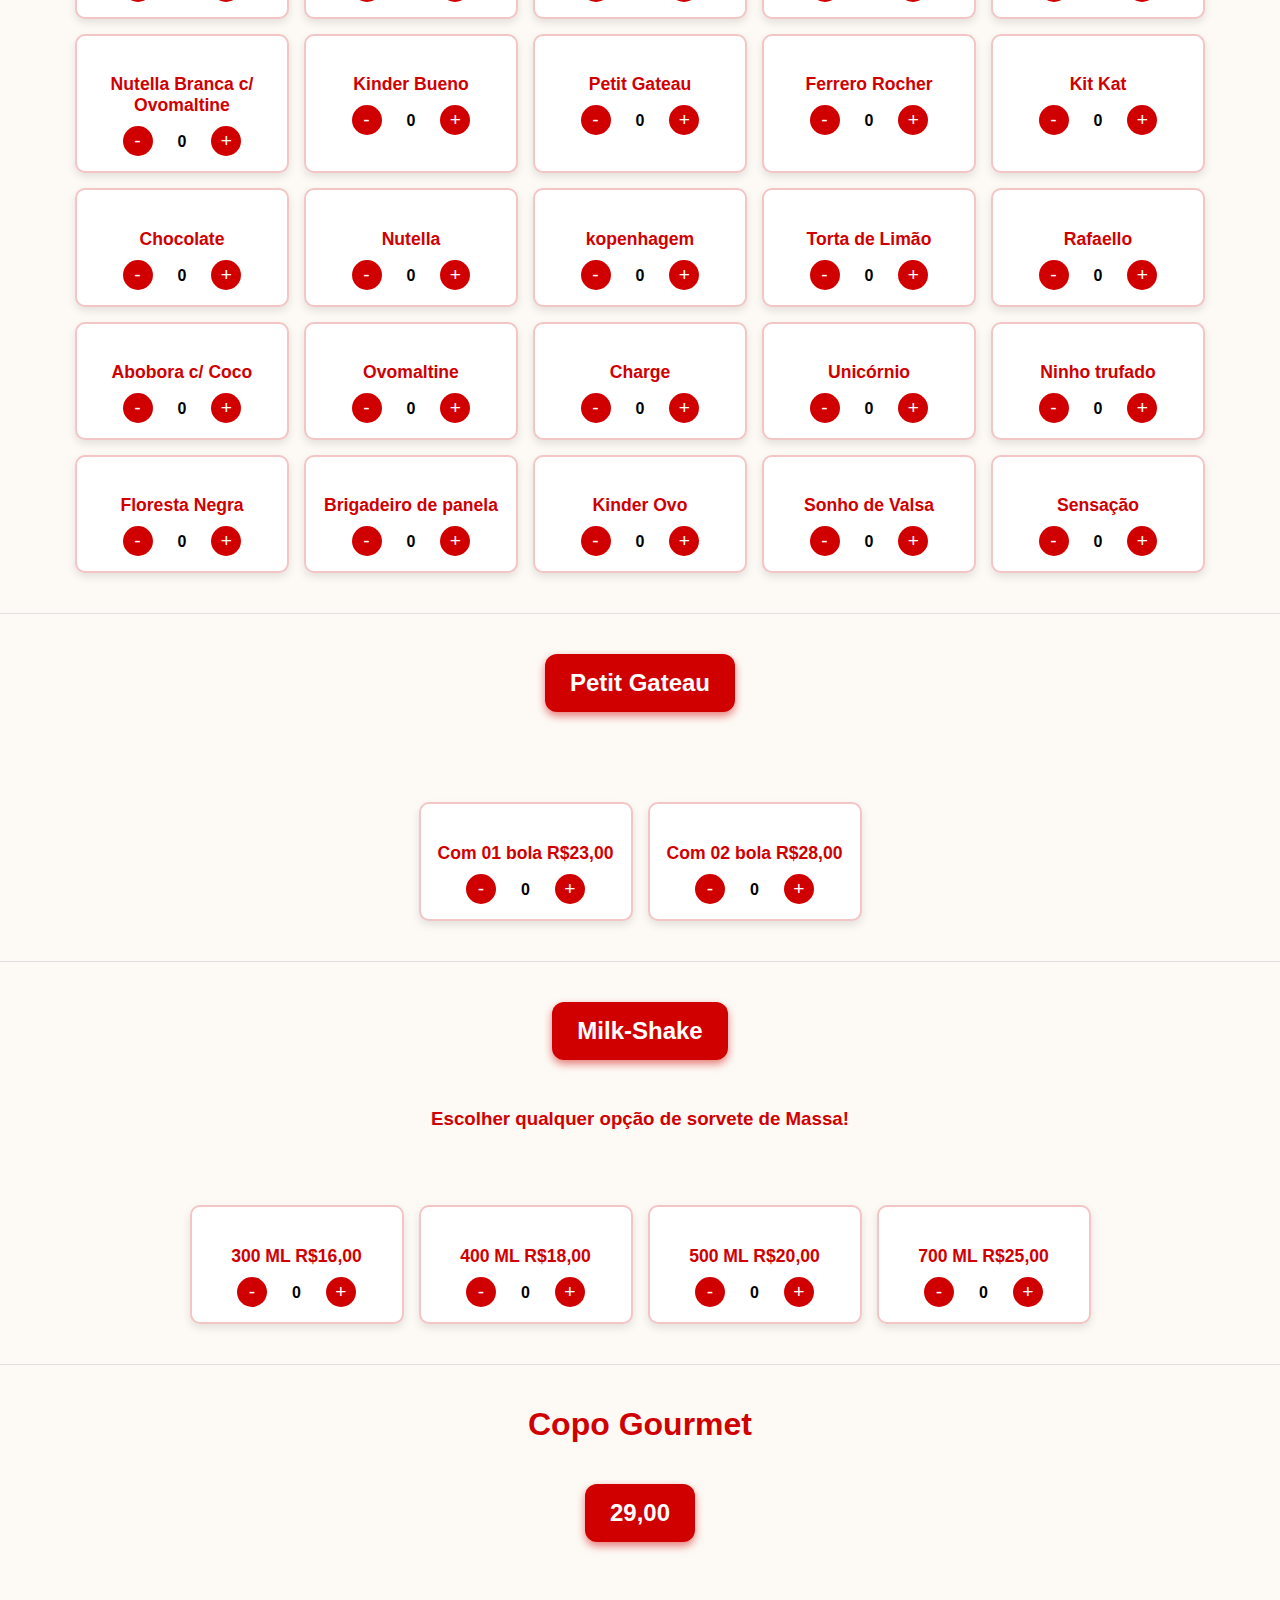
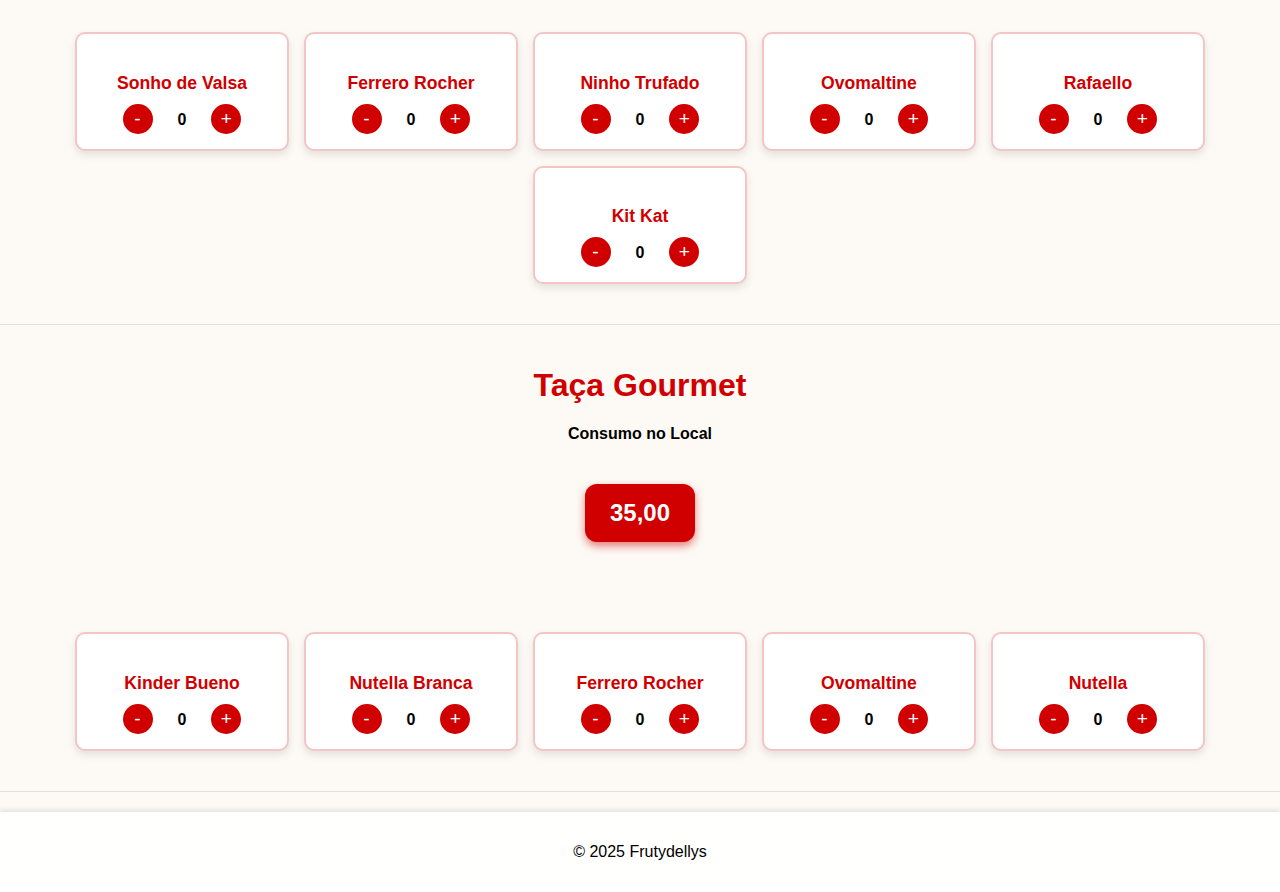
<file: sabores.html>
<!DOCTYPE html>
<html lang="pt-br">
<head>
  <meta charset="UTF-8" />
  <meta name="viewport" content="width=device-width, initial-scale=1.0"/>
  <title>Sabores - Fruttydellys</title>
  <link rel="stylesheet" href="stylesabores.css">
</head>
<body>

<header>
<a href="index.html">
  <img src="logosemfundo.png" alt="Frutydellys" style="height: 200px;">
</a>
  
  <!-- Botão Hambúrguer -->
  <div class="mobile-menu" onclick="toggleMenu()">
    <div class="line1"></div>
    <div class="line2"></div>
    <div class="line3"></div>
  </div>
  
  <nav>
    <a href="#premium-skimo">Picolé Premium e skimo</a>
    <a href="#leite">Picolé ao Leite</a>
    <a href="#fruta">Picolé de Fruta</a>
    <a href="#zero">Zero Açúcar</a>
    <a href="#paletas">Paletas</a>
    <a href="#massa">Massa</a>
    <a href="#petit">Petit Gateau</a>
    <a href="#milkshake">Milk-Shake</a>
    <a href="#copo-gourmet">Copo Gourmet</a>
     <a href="#taça-gourmet">Taça Gourmet</a>
  </nav>
</header>
<main>
  <h2>Conheça nossos sabores incríveis!</h2>
  
  <section id="premium-skimo">
    <h1>Picolé Premium e Skimo</h1>
    <h2>R$8,00</h2>
<div class="container-cards"></div>
<div class="container-cards">

  <div class="card-sabor" data-categoria="Picolé Premium e Skimo">
      <h4>Pistache  9,00</h4>
      <button>-</button>
      <span>0</span>
      <button>+</button>
    </div>

    <div class="card-sabor" data-categoria="Picolé Premium e Skimo">
      <h4>Nutytella</h4>
      <button>-</button>
      <span>0</span>
      <button>+</button>
    </div>

    <div class="card-sabor" data-categoria="Picolé Premium e Skimo">
      <h4>OvoMaltine</h4>
      <button>-</button>
      <span>0</span>
      <button>+</button>
    </div>

    <div class="card-sabor" data-categoria="Picolé Premium e Skimo">
      <h4>Kinder Bueno</h4>
      <button>-</button>
      <span>0</span>
      <button>+</button>
    </div>

    <div class="card-sabor" data-categoria="Picolé Premium e Skimo">
      <h4>Rafaello</h4>
      <button>-</button>
      <span>0</span>
      <button>+</button>
    </div>
   
     <div class="card-sabor" data-categoria="Picolé Premium e Skimo">
      <h4>Max Trufa 'Cookies Morango'</h4>
      <button>-</button>
      <span>0</span>
      <button>+</button>
    </div>

     <div class="card-sabor" data-categoria="Picolé Premium e Skimo">
      <h4>Oreo</h4>
      <button>-</button>
      <span>0</span>
      <button>+</button>
    </div>

     <div class="card-sabor" data-categoria="Picolé Premium e Skimo">
      <h4>Unicórnio</h4>
      <button>-</button>
      <span>0</span>
      <button>+</button>
    </div>

     <div class="card-sabor" data-categoria="Picolé Premium e Skimo">
      <h4>Ferrero Rocher</h4>
      <button>-</button>
      <span>0</span>
      <button>+</button>
    </div>

    <div class="card-sabor" data-categoria="Picolé Premium e Skimo">
      <h4>Chokrante</h4>
      <button>-</button>
      <span>0</span>
      <button>+</button>
    </div>

    <div class="card-sabor" data-categoria="Picolé Premium e Skimo">
      <h4>Limonada Suiça</h4>
      <button>-</button>
      <span>0</span>
      <button>+</button>
    </div>

    <div class="card-sabor" data-categoria="Picolé Premium e Skimo">
      <h4>Caramelo Premium 'Snickers'</h4>
      <button>-</button>
      <span>0</span>
      <button>+</button>
    </div>

    <div class="card-sabor" data-categoria="Picolé Premium e Skimo">
      <h4>Chocolate 70%</h4>
      <button>-</button>
      <span>0</span>
      <button>+</button>
    </div>

    <div class="card-sabor" data-categoria="Picolé Premium e Skimo">
      <h4>Floresta Negra</h4>
      <button>-</button>
      <span>0</span>
      <button>+</button>
    </div>

    <div class="card-sabor" data-categoria="Picolé Premium e Skimo">
      <h4>Barbie</h4>
      <button>-</button>
      <span>0</span>
      <button>+</button>
    </div>

    <div class="card-sabor" data-categoria="Picolé Premium e Skimo">
      <h4>Brigadeiro</h4>
      <button>-</button>
      <span>0</span>
      <button>+</button>
    </div>

    <div class="card-sabor" data-categoria="Picolé Premium e Skimo">
      <h4>Coffe Rocks</h4>
      <button>-</button>
      <span>0</span>
      <button>+</button>
    </div>

    <div class="card-sabor" data-categoria="Picolé Premium e Skimo">
      <h4>Skimo de Banana</h4>
      <button>-</button>
      <span>0</span>
      <button>+</button>
    </div>

    <div class="card-sabor" data-categoria="Picolé Premium e Skimo">
      <h4>Skimo pé de moleque</h4>
      <button>-</button>
      <span>0</span>
      <button>+</button>
    </div>

    <div class="card-sabor" data-categoria="Picolé Premium e Skimo">
      <h4>Skimo de chocolate Branco</h4>
      <button>-</button>
      <span>0</span>
      <button>+</button>
    </div>

    
    <div class="card-sabor" data-categoria="Picolé Premium e Skimo">
      <h4>Skimo de Coco</h4>
      <button>-</button>
      <span>0</span>
      <button>+</button>
    </div>

    <div class="card-sabor" data-categoria="Picolé Premium e Skimo">
      <h4>Skimo de Morango</h4>
      <button>-</button>
      <span>0</span>
      <button>+</button>
    </div>

  </section>

  <section id="leite">

    <h1>Picolé ao Leite</h1>

    <h2>3,50</h2>
    
<div class="container-cards"></div>
<div class="container-cards">

     <div class="card-sabor" data-categoria="Picolé ao Leite">
      <h4>Ninho Trufado  5,00</h4>
      <button>-</button>
      <span>0</span>
      <button>+</button>
    </div>

<div class="card-sabor" data-categoria="Picolé ao Leite">
      <h4>Ninho Pistache  5,00</h4>
      <button>-</button>
      <span>0</span>
      <button>+</button>
    </div>

     <div class="card-sabor" data-categoria="Picolé ao Leite">
      <h4>Amendoim</h4>
      <button>-</button>
      <span>0</span>
      <button>+</button>
    </div>

     <div class="card-sabor" data-categoria="Picolé ao Leite">
      <h4>Flocos</h4>
      <button>-</button>
      <span>0</span>
      <button>+</button>
    </div>

     <div class="card-sabor" data-categoria="Picolé ao Leite">
      <h4>Coco Branco</h4>
      <button>-</button>
      <span>0</span>
      <button>+</button>
    </div>

     <div class="card-sabor" data-categoria="Picolé ao Leite">
      <h4>Coco Queimado</h4>
      <button>-</button>
      <span>0</span>
      <button>+</button>
    </div>

     <div class="card-sabor" data-categoria="Picolé ao Leite">
      <h4>Chocolate</h4>
      <button>-</button>
      <span>0</span>
      <button>+</button>
    </div>

     <div class="card-sabor" data-categoria="Picolé ao Leite">
      <h4>Blue Ice</h4>
      <button>-</button>
      <span>0</span>
      <button>+</button>
    </div>

     <div class="card-sabor" data-categoria="Picolé ao Leite">
      <h4>Queijo c/ Goiabada</h4>
      <button>-</button>
      <span>0</span>
      <button>+</button>
    </div>

    <div class="card-sabor" data-categoria="Picolé ao Leite">
      <h4>Leitinho 'Ninho'</h4>
      <button>-</button>
      <span>0</span>
      <button>+</button>
    </div>

    <div class="card-sabor" data-categoria="Picolé ao Leite">
      <h4>Milho Verde</h4>
      <button>-</button>
      <span>0</span>
      <button>+</button>
    </div>

    <div class="card-sabor" data-categoria="Picolé ao Leite">
      <h4>Morango</h4>
      <button>-</button>
      <span>0</span>
      <button>+</button>
    </div>

    <div class="card-sabor" data-categoria="Picolé ao Leite">
      <h4>Leite Condensado</h4>
      <button>-</button>
      <span>0</span>
      <button>+</button>
    </div>


  </section>

  <section id="fruta">
    <h1>Picolé de Fruta</h1>
    <h2>2,50</h2>
   <div class="container-cards"></div>
<div class="container-cards">

  <div class="card-sabor" data-categoria="Picolé de Fruta">
      <h4>Manga</h4>
      <button>-</button>
      <span>0</span>
      <button>+</button>
    </div>


    <div class="card-sabor" data-categoria="Picolé de Fruta">
      <h4>Uva</h4>
      <button>-</button>
      <span>0</span>
      <button>+</button>
    </div>


    <div class="card-sabor" data-categoria="Picolé de Fruta">
      <h4>Abacaxi</h4>
      <button>-</button>
      <span>0</span>
      <button>+</button>
    </div>


    <div class="card-sabor" data-categoria="Picolé de Fruta">
      <h4>Jabuticaba</h4>
      <button>-</button>
      <span>0</span>
      <button>+</button>
    </div>


    <div class="card-sabor" data-categoria="Picolé de Fruta">
      <h4>Melão</h4>
      <button>-</button>
      <span>0</span>
      <button>+</button>
    </div>

    <div class="card-sabor" data-categoria="Picolé de Fruta">
      <h4>Açaí</h4>
      <button>-</button>
      <span>0</span>
      <button>+</button>
    </div>

    <div class="card-sabor" data-categoria="Picolé de Fruta">
      <h4>Maracujá</h4>
      <button>-</button>
      <span>0</span>
      <button>+</button>
    </div>

    <div class="card-sabor" data-categoria="Picolé de Fruta">
      <h4>Caju</h4>
      <button>-</button>
      <span>0</span>
      <button>+</button>
    </div>

    <div class="card-sabor" data-categoria="Picolé de Fruta">
      <h4>Groselha</h4>
      <button>-</button>
      <span>0</span>
      <button>+</button>
    </div>

    <div class="card-sabor" data-categoria="Picolé de Fruta">
      <h4>Tamarindo</h4>
      <button>-</button>
      <span>0</span>
      <button>+</button>
    </div>

    <div class="card-sabor" data-categoria="Picolé de Fruta">
      <h4>Mini Saia</h4>
      <button>-</button>
      <span>0</span>
      <button>+</button>
    </div>

    <div class="card-sabor" data-categoria="Picolé de Fruta">
      <h4>Goiabada</h4>
      <button>-</button>
      <span>0</span>
      <button>+</button>
    </div>

    <div class="card-sabor"data-categoria="Picolé de Fruta">
      <h4>Tangerina</h4>
      <button>-</button>
      <span>0</span>
      <button>+</button>
    </div>

    <div class="card-sabor" data-categoria="Picolé de Fruta">
      <h4>Limão</h4>
      <button>-</button>
      <span>0</span>
      <button>+</button>
    </div>

    <div class="card-sabor" data-categoria="Picolé de Fruta">
      <h4>Acerola</h4>
      <button>-</button>
      <span>0</span>
      <button>+</button>
    </div>

    <div class="card-sabor" data-categoria="Picolé de Fruta">
      <h4>Melancia</h4>
      <button>-</button>
      <span>0</span>
      <button>+</button>
    </div>

  </section>

  <section id="zero">
    <h1>Picolé Zero Açúcar</h1>
    <h2>R$9,00</h2>
<div class="container-cards"></div>
<div class="container-cards">

  <div class="card-sabor" data-categoria="Picolé Zero">
      <h4>Açaí Trufado c/ Chocolate</h4>
      <button>-</button>
      <span>0</span>
      <button>+</button>
    </div>

    <div class="card-sabor" data-categoria="Picolé Zero">
      <h4>Morango Trufado c/ Chocolate</h4>
      <button>-</button>
      <span>0</span>
      <button>+</button>
    </div>

    <div class="card-sabor" data-categoria="Picolé Zero">
      <h4>Coco</h4>
      <button>-</button>
      <span>0</span>
      <button>+</button>
    </div>

    <div class="card-sabor" data-categoria="Picolé Zero">
      <h4>Paçoca</h4>
      <button>-</button>
      <span>0</span>
      <button>+</button>
    </div>

    <div class="card-sabor" data-categoria="Picolé Zero">
      <h4>Nero</h4>
      <button>-</button>
      <span>0</span>
      <button>+</button>
    </div>
  </section>

  <section id="paletas" data-categoria="paletas">
    <h1>Paletas Mexicanas</h1>
    <h2>R$12,00</h2>
<div class="container-cards"></div>
<div class="container-cards">

  <div class="card-sabor" data-categoria="paletas">
      <h4>Morango c/ Leite Condensado</h4>
      <button>-</button>
      <span>0</span>
      <button>+</button>
    </div>

  <div class="card-sabor" data-categoria="paletas">
      <h4>Maracujá Trufado c/ Creme de Avelã</h4>
      <button>-</button>
      <span>0</span>
      <button>+</button>
    </div>

  <div class="card-sabor" data-categoria="paletas">
      <h4>Ninho Trufado c/ Creme de Avelã</h4>
      <button>-</button>
      <span>0</span>
      <button>+</button>
    </div>

  <div class="card-sabor" data-categoria="paletas">
      <h4>Banana c/ Creme de Avelã</h4>
      <button>-</button>
      <span>0</span>
      <button>+</button>
    </div>

  <div class="card-sabor" data-categoria="paletas">
      <h4>Brigadeiro Belga c/ Creme Ninho</h4>
      <button>-</button>
      <span>0</span>
      <button>+</button>
    </div>
  
  </section>

  <section id="massa" data-categoria="Sorvete de Massa">
    <h1>Sorvete de Massa</h1>
   <h2>R$6,49 a cada 100gr</h2>
<div class="container-cards"></div>
<div class="container-cards">

  <div class="card-sabor" data-categoria="Sorvete de Massa">
      <h4>Bosque Nevado</h4>
      <button>-</button>
      <span>0</span>
      <button>+</button>
    </div>

<div class="card-sabor" data-categoria="Sorvete de Massa">
      <h4>Trufado De Café<h4>
      <button>-</button>
      <span>0</span>
      <button>+</button>
    </div>

    <div class="card-sabor" data-categoria="Sorvete de Massa">
      <h4>Coco Queimado </h4>
      <button>-</button>
      <span>0</span>
      <button>+</button>
    </div>

    <div class="card-sabor" data-categoria="Sorvete de Massa">
      <h4>Milho Verde</h4>
      <button>-</button>
      <span>0</span>
      <button>+</button>
    </div>

    <div class="card-sabor" data-categoria="Sorvete de Massa">
      <h4>Pistache</h4>
      <button>-</button>
      <span>0</span>
      <button>+</button>
    </div>

    <div class="card-sabor" data-categoria="Sorvete de Massa">
      <h4>Abacaxi</h4>
      <button>-</button>
      <span>0</span>
      <button>+</button>
    </div>

    <div class="card-sabor" data-categoria="Sorvete de Massa">
      <h4>Ninho Trufado de Morango</h4>
      <button>-</button>
      <span>0</span>
      <button>+</button>
    </div>

    <div class="card-sabor" data-categoria="Sorvete de Massa">
      <h4>Delícias do Pará</h4>
      <button>-</button>
      <span>0</span>
      <button>+</button>
    </div>

    <div class="card-sabor" data-categoria="Sorvete de Massa">
      <h4>Passas ao Rum</h4>
      <button>-</button>
      <span>0</span>
      <button>+</button>
    </div>

    <div class="card-sabor" data-categoria="Sorvete de Massa">
      <h4>Coco Branco</h4>
      <button>-</button>
      <span>0</span>
      <button>+</button>
    </div>

    <div class="card-sabor" data-categoria="Sorvete de Massa">
      <h4>Morango</h4>
      <button>-</button>
      <span>0</span>
      <button>+</button>
    </div>

    <div class="card-sabor" data-categoria="Sorvete de Massa">
      <h4>Iogurte c/ Maracujá</h4>
      <button>-</button>
      <span>0</span>
      <button>+</button>
    </div>

    <div class="card-sabor" data-categoria="Sorvete de Massa">
      <h4>Limão</h4>
      <button>-</button>
      <span>0</span>
      <button>+</button>
    </div>

    <div class="card-sabor" data-categoria="Sorvete de Massa">
      <h4>Banana</h4>
      <button>-</button>
      <span>0</span>
      <button>+</button>
    </div>

    <div class="card-sabor" data-categoria="Sorvete de Massa">
      <h4>Ameixa</h4>
      <button>-</button>
      <span>0</span>
      <button>+</button>
    </div>

    <div class="card-sabor" data-categoria="Sorvete de Massa">
      <h4>Noses</h4>
      <button>-</button>
      <span>0</span>
      <button>+</button>
    </div>

    <div class="card-sabor" data-categoria="Sorvete de Massa">
      <h4>Ninho Pistache</h4>
      <button>-</button>
      <span>0</span>
      <button>+</button>
    </div>

    <div class="card-sabor" data-categoria="Sorvete de Massa">
      <h4>Cereja</h4>
      <button>-</button>
      <span>0</span>
      <button>+</button>
    </div>

    <div class="card-sabor" data-categoria="Sorvete de Massa">
      <h4>Abacaxi ao Vinho</h4>
      <button>-</button>
      <span>0</span>
      <button>+</button>
    </div>

    <div class="card-sabor" data-categoria="Sorvete de Massa">
      <h4>Doce de Leite</h4>
      <button>-</button>
      <span>0</span>
      <button>+</button>
    </div>

    <div class="card-sabor" data-categoria="Sorvete de Massa">
      <h4>Flocos</h4>
      <button>-</button>
      <span>0</span>
      <button>+</button>
    </div>

    <div class="card-sabor" data-categoria="Sorvete de Massa">
      <h4>Melão Caipira</h4>
      <button>-</button>
      <span>0</span>
      <button>+</button>
    </div>

    <div class="card-sabor" data-categoria="Sorvete de Massa">
      <h4>Ninho Chambinho</h4>
      <button>-</button>
      <span>0</span>
      <button>+</button>
    </div>

    <div class="card-sabor" data-categoria="Sorvete de Massa">
      <h4>Lacta</h4>
      <button>-</button>
      <span>0</span>
      <button>+</button>
    </div>

    <div class="card-sabor" data-categoria="Sorvete de Massa">
      <h4>Papaya c/ Cassis</h4>
      <button>-</button>
      <span>0</span>
      <button>+</button>
    </div>

    <div class="card-sabor" data-categoria="Sorvete de Massa">
      <h4>Nutella Branca c/ Ovomaltine</h4>
      <button>-</button>
      <span>0</span>
      <button>+</button>
    </div>

    <div class="card-sabor" data-categoria="Sorvete de Massa">
      <h4>Kinder Bueno</h4>
      <button>-</button>
      <span>0</span>
      <button>+</button>
    </div>

    <div class="card-sabor" data-categoria="Sorvete de Massa">
      <h4>Petit Gateau</h4>
      <button>-</button>
      <span>0</span>
      <button>+</button>
    </div>

    <div class="card-sabor" data-categoria="Sorvete de Massa">
      <h4>Ferrero Rocher</h4>
      <button>-</button>
      <span>0</span>
      <button>+</button>
    </div>

    <div class="card-sabor" data-categoria="Sorvete de Massa">
      <h4>Kit Kat</h4>
      <button>-</button>
      <span>0</span>
      <button>+</button>
    </div>

    <div class="card-sabor" data-categoria="Sorvete de Massa">
      <h4>Chocolate</h4>
      <button>-</button>
      <span>0</span>
      <button>+</button>
    </div>

    <div class="card-sabor" data-categoria="Sorvete de Massa">
      <h4>Nutella</h4>
      <button>-</button>
      <span>0</span>
      <button>+</button>
    </div>

    <div class="card-sabor" data-categoria="Sorvete de Massa">
      <h4>kopenhagem</h4>
      <button>-</button>
      <span>0</span>
      <button>+</button>
    </div>
    

    <div class="card-sabor" data-categoria="Sorvete de Massa">
      <h4>Torta de Limão</h4>
      <button>-</button>
      <span>0</span>
      <button>+</button>
    </div>

    <div class="card-sabor" data-categoria="Sorvete de Massa">
      <h4>Rafaello</h4>
      <button>-</button>
      <span>0</span>
      <button>+</button>
    </div>

    <div class="card-sabor" data-categoria="Sorvete de Massa">
      <h4>Abobora c/ Coco</h4>
      <button>-</button>
      <span>0</span>
      <button>+</button>
    </div>

    <div class="card-sabor" data-categoria="Sorvete de Massa">
      <h4>Ovomaltine</h4>
      <button>-</button>
      <span>0</span>
      <button>+</button>
    </div>

    <div class="card-sabor" data-categoria="Sorvete de Massa">
      <h4>Charge</h4>
      <button>-</button>
      <span>0</span>
      <button>+</button>
    </div>

    <div class="card-sabor" data-categoria="Sorvete de Massa">
      <h4>Unicórnio</h4>
      <button>-</button>
      <span>0</span>
      <button>+</button>
    </div>

    <div class="card-sabor" data-categoria="Sorvete de Massa">
      <h4>Ninho trufado</h4>
      <button>-</button>
      <span>0</span>
      <button>+</button>
    </div>

    <div class="card-sabor" data-categoria="Sorvete de Massa">
      <h4>Floresta Negra</h4>
      <button>-</button>
      <span>0</span>
      <button>+</button>
    </div>

    <div class="card-sabor" data-categoria="Sorvete de Massa">
      <h4>Brigadeiro de panela</h4>
      <button>-</button>
      <span>0</span>
      <button>+</button>
    </div>

     <div class="card-sabor" data-categoria="Sorvete de Massa">
      <h4>Kinder Ovo</h4>
      <button>-</button>
      <span>0</span>
      <button>+</button>
    </div>

     <div class="card-sabor" data-categoria="Sorvete de Massa">
      <h4>Sonho de Valsa</h4>
      <button>-</button>
      <span>0</span>
      <button>+</button>
    </div>

     <div class="card-sabor" data-categoria="Sorvete de Massa">
      <h4>Sensação</h4>
      <button>-</button>
      <span>0</span>
      <button>+</button>
    </div>

  </section>

  <section id="petit" data-categoria="Petit">
    <h2>Petit Gateau</h2>
<div class="container-cards"></div>
<div class="container-cards">

  <div class="card-sabor" data-categoria="Petit">
      <h4> Com 01 bola R$23,00</h4>
      <button>-</button>
      <span>0</span>
      <button>+</button>
    </div>

    <div class="card-sabor" data-categoria="Petit">
      <h4> Com 02 bola R$28,00</h4>
      <button>-</button>
      <span>0</span>
      <button>+</button>
    </div>
   
  </section>

  <section id="milkshake" data-categoria="Milkshake">
    <h2>Milk-Shake</h2>
    <h3>Escolher qualquer opção de sorvete de Massa!</h3>
    <div class="container-cards"></div>
<div class="container-cards">

    <div class="card-sabor" data-categoria="Milkshake">
      <h4>300 ML R$16,00</h4>
      <button>-</button>
      <span>0</span>
      <button>+</button>
    </div>

<div class="card-sabor" data-categoria="Milkshake">
  <h4>400 ML R$18,00</h4>
      <button>-</button>
      <span>0</span>
      <button>+</button>
    </div>

    <div class="card-sabor" data-categoria="Milkshake">
  <h4>500 ML R$20,00</h4>
      <button>-</button>
      <span>0</span>
      <button>+</button>
    </div>

    <div class="card-sabor" data-categoria="Milkshake">
    <h4>700 ML R$25,00</h4>
      <button>-</button>
      <span>0</span>
      <button>+</button>
    </div>

  </section>

  <section id="copo-gourmet" data-categoria="Copo-gourmet">
    <h1>Copo Gourmet</h1>
    <h2>29,00</h2>
    <div class="container-cards"></div>
<div class="container-cards">

  <div class="card-sabor" data-categoria="Copo-gourmet">
    <h4>Sonho de Valsa</h4>
      <button>-</button>
      <span>0</span>
      <button>+</button>
    </div>

     <div class="card-sabor" data-categoria="Copo-gourmet">
    <h4>Ferrero Rocher</h4>
      <button>-</button>
      <span>0</span>
      <button>+</button>
    </div>

     <div class="card-sabor" data-categoria="Copo-gourmet">
    <h4>Ninho Trufado</h4>
      <button>-</button>
      <span>0</span>
      <button>+</button>
    </div>

     <div class="card-sabor" data-categoria="Copo-gourmet">
    <h4>Ovomaltine</h4>
      <button>-</button>
      <span>0</span>
      <button>+</button>
    </div>

     <div class="card-sabor" data-categoria="Copo-gourmet">
    <h4>Rafaello</h4>
      <button>-</button>
      <span>0</span>
      <button>+</button>
    </div>

     <div class="card-sabor" data-categoria="Copo-gourmet">
    <h4>Kit Kat</h4>
      <button>-</button>
      <span>0</span>
      <button>+</button>
    </div>

  </section>

  <section id="taça-gourmet" data-categoria="Taça-gourmet">
    <h1>Taça Gourmet</h1>
    <h4>Consumo no Local</h4>
    <h2>35,00</h2>
    <div class="container-cards"></div>
<div class="container-cards">

  <div class="card-sabor" data-categoria="Taça-gourmet">
    <h4>Kinder Bueno</h4>
      <button>-</button>
      <span>0</span>
      <button>+</button>
    </div>

     <div class="card-sabor" data-categoria="Taça-gourmet">
    <h4>Nutella Branca</h4>
      <button>-</button>
      <span>0</span>
      <button>+</button>
    </div>

     <div class="card-sabor" data-categoria="Taça-gourmet">
    <h4>Ferrero Rocher</h4>
      <button>-</button>
      <span>0</span>
      <button>+</button>
    </div>

     <div class="card-sabor" data-categoria="Taça-gourmet">
    <h4>Ovomaltine</h4>
      <button>-</button>
      <span>0</span>
      <button>+</button>
    </div>

     <div class="card-sabor" data-categoria="Taça-gourmet">
    <h4>Nutella</h4>
      <button>-</button>
      <span>0</span>
      <button>+</button>
    </div>

  </section>

  <button class="carrinho" onclick="enviarPedido()">Enviar Pedido via WhatsApp</button>
</main>

<footer>
  <p>&copy; 2025 Frutydellys</p>
</footer>

<script>
  // Função para os botões + e -
  document.querySelectorAll('.card-sabor').forEach(card => {
    const menos = card.querySelector('button:first-of-type');
    const mais = card.querySelector('button:last-of-type');
    const valor = card.querySelector('span');

    menos.addEventListener('click', () => {
      let qtd = parseInt(valor.textContent);
      if (qtd > 0) valor.textContent = qtd - 1;
    });

    mais.addEventListener('click', () => {
      let qtd = parseInt(valor.textContent);
      valor.textContent = qtd + 1;
    });
  });

  // Função para enviar pedido no WhatsApp
  function enviarPedido() {
    let mensagem = 'Olá! Gostaria de fazer um pedido:\n';
    document.querySelectorAll('.card-sabor').forEach(card => {
      const sabor = card.querySelector('h4').textContent;
      const categoria = card.getAttribute('data-categoria');
      const qtd = parseInt(card.querySelector('span').textContent);
      if (qtd > 0) {
       mensagem += `• ${sabor} (${categoria}): ${qtd}\n`;
      }
    });

    if (mensagem === 'Olá! Gostaria de fazer um pedido:\n') {
      alert('Você precisa selecionar pelo menos um sabor antes de enviar.');
      return;
    }

    const numeroWhatsApp = '5517991276425';
    const link = `https://wa.me/${numeroWhatsApp}?text=${encodeURIComponent(mensagem)}`;
    window.open(link, '_blank');
  }
</script>

</body>
</html>
</file>
<file: style.css>
body {
            margin: 0;
            font-family: Arial, sans-serif;
            background: repeating-linear-gradient(
                to right,
                red 0px,
                red 100px,
                white 100px,
                white 200px
            );
            color: #000;
            text-align: center;
        }

        header {
            background-color: rgba(241, 7, 7, 0.979);
            padding: 10px;
        }

        nav ul {
            list-style: none;
            padding: 0;
             margin: 20px 0 0 0;
    }

        nav ul li {
            display: inline-block;
            margin: 0 15px;
        }

       
        nav ul li a {
            text-decoration: none;
            color: #c00;
            font-weight: bold;
             transition: color 0.3s, text-shadow 0.3s;
        }
         nav ul li a:hover {
      color: #ee0101;
      text-shadow: 0 0 6px #f30404;
    }
        main {
            padding: 50px 20px 100px;
        }

        .retangulo-central {
      background-color: #ffffff;
      max-width: 600px;
      margin: 40px auto;
      padding: 20px 20px;
      border-radius: 16px;
      box-shadow: 0 0 20px rgba(190, 0, 0, 0.747);
      text-align: center;
    }

    .retangulo-central h2 {
      font-size: 32px;
      color: #d00;
    }

    .botao {
      display: inline-block;
      margin-top: 20px;
      padding: 12px 25px;
      background-color: #c00;
      color: white;
      border-radius: 8px;
      text-decoration: none;
      font-weight: bold;
      transition: 0.3s;
    }

    .botao:hover {
      background-color: #e60101;
      box-shadow: 0 0 10px #e60101;
    }
        footer {
    background-color: rgba(255, 255, 255, 0.7); /* cor de fundo semitransparente */
    padding: 5px;                             /* espaçamento interno  */
    position: fixed;                           /* fixa o rodapé na tela */
    width: 100%;                               /* ocupa toda a largura da janela */
    bottom: 0;                                 /* fixa na parte de baixo da tela */
    text-align: center;                        /* centraliza o texto */
}
         /* Responsivo */
    @media (max-width: 600px) {
      nav ul li {
        display: block;
        margin: 10px 0;
      }

      .retangulo-central {
        margin: 30px 15px;
        padding: 20px;
      }
    }
</file>
<file: stylesabores.css>
/* ==== Estilo geral da página ==== */
nav a {
      margin-right: 10px;
      text-decoration: none;
      color: white;
      background-color: #f44336;
      padding: 8px 12px;
      border-radius: 5px;
    }
nav {
      background-color: #f44336;
      padding: 10px;
      position: sticky;
      top: 0;
      z-index: 1000;
}

body {
  margin: 0;
  font-family: Arial, sans-serif;
  background-color: #fdfaf5; /* fundo off-white */
  color: #000;
  text-align: center;
}

/* ==== Cabeçalho e Navegação ==== */
header {
  background-color: rgba(248, 1, 1, 0.9);
  padding: 20px;
  box-shadow: 0 2px 5px rgba(0, 0, 0, 0.1);
  position: sticky;
  top: 0;
  z-index: 1000;
}

header img {
  height: 150px;
}

nav {
  margin-top: 05px;
}

nav a {
  margin: 0 10px;
  text-decoration: none;
  color: white;
  background-color: #d10000;
  padding: 8px 14px;
  border-radius: 5px;
  transition: background-color 0.3s;
}

nav a:hover {
  background-color: #a80000;
}

/* ==== Título principal ==== */
h1, h2 {
  color: #d10000;
}

h2 {
  background-color: #d10000;  /* fundo vermelho */
  color: white;               /* texto branco */
  padding: 15px 25px;
  border-radius: 12px;
  display: inline-block;      /* para o fundo se ajustar ao tamanho do texto */
  box-shadow: 0 4px 8px rgba(209, 0, 0, 0.5);
  margin-bottom: 30px;
}

/* ==== Container das seções ==== */
section {
  padding: 20px;
  border-bottom: 1px solid #e0e0e0;

  /* evita que o header fixo cubra a seção ao navegar por âncoras */
  scroll-margin-top: 250px;
}

section h3 {
  color: #d10000;
  margin-bottom: 15px;
}

/* ==== Estilo dos Cards de Sabores ==== */
/* ...  ... */

/* ==== Cards de Sabores ==== */
.container-cards {
  display: flex;              
  flex-wrap: wrap;            
  gap: 15px;                  
  justify-content: center; 
  padding: 20px;
  max-width: 1750px;          
  margin: 0 auto;             
}

.card-sabor {
  background-color: #ffffff;
  border: 2px solid #f3c5c5;
  border-radius: 10px;
  width: 180px;               
  padding: 15px;
  box-shadow: 0 4px 8px rgba(0, 0, 0, 0.1);
  text-align: center;
  transition: transform 0.2s, box-shadow 0.2s;
  flex-shrink: 0;             
}

.card-sabor:hover {
  transform: translateY(-5px);
  box-shadow: 0 8px 16px rgba(0, 0, 0, 0.2);
}

.card-sabor h4 {
  color: #d10000;
  margin-bottom: 10px;
  font-size: 1.1em;
}

.card-sabor span {
  display: inline-block;
  width: 30px;
  text-align: center;
  font-weight: bold;
  margin: 0 10px;
}

.card-sabor button {
  background-color: #d10000;
  color: white;
  border: none;
  border-radius: 50%;
  width: 30px;
  height: 30px;
  font-size: 1.2em;
  cursor: pointer;
  transition: background-color 0.3s;
}

.card-sabor button:hover {
  background-color: #a80000;
}

/* ==== Botão de enviar pedido ==== */
.carrinho {
  display: block;
  margin: 0;                   
  padding: 12px 25px;
  background-color: green;
  color: white;
  font-size: 1em;
  border: none;
  border-radius: 8px;
  cursor: pointer;
  transition: background-color 0.3s;
  position: fixed;             
  bottom: 20px;                
  right: 20px;                 
  box-shadow: 0 4px 8px rgba(0, 0, 0, 0.2); 
  z-index: 1000;               
}

.carrinho:hover {
  background-color: darkgreen;
}

/* ==== Rodapé ==== */
footer {
  background-color: rgba(255, 255, 255, 0.9);
  padding: 15px;
  margin-top: 20px;
  box-shadow: 0 -2px 5px rgba(0, 0, 0, 0.1);
}

/* ==== Responsividade ==== */
@media (max-width: 600px) {
  .card-sabor {
    width: 100%;
  }

  nav a {
    display: block;
    margin: 8px auto;
    width: 80%;
  }
}

/* ==== Botão Hamburguer ==== */
.mobile-menu {
  display: none;
  cursor: pointer;
}

.mobile-menu div {
  width: 30px;
  height: 3px;
  background: white; /* combina com o fundo vermelho */
  margin: 6px;
  transition: 0.3s;
}

/* ==== Menu Responsivo ==== */
@media (max-width: 768px) {
  nav {
    display: none;
  }

  nav.active {
    display: block;
    position: absolute;
    top: 100px; 
    right: 0;
    width: 100%;
    background-color: #d10000;
    text-align: center;
    padding: 20px 0;
  }

  nav a {
    display: block;
    margin: 15px 0;
    background: none;
    padding: 10px;
    font-size: 1.2em;
  }

  .mobile-menu {
    display: block;
    position: absolute;
    top: 30px;
    right: 20px;
  }
}

/* ==== Animação ao abrir ==== */
.mobile-menu.active .line1 {
  transform: rotate(-45deg) translate(-5px, 6px);
}
.mobile-menu.active .line2 {
  opacity: 0;
}
.mobile-menu.active .line3 {
  transform: rotate(45deg) translate(-5px, -6px);
}
</file>
